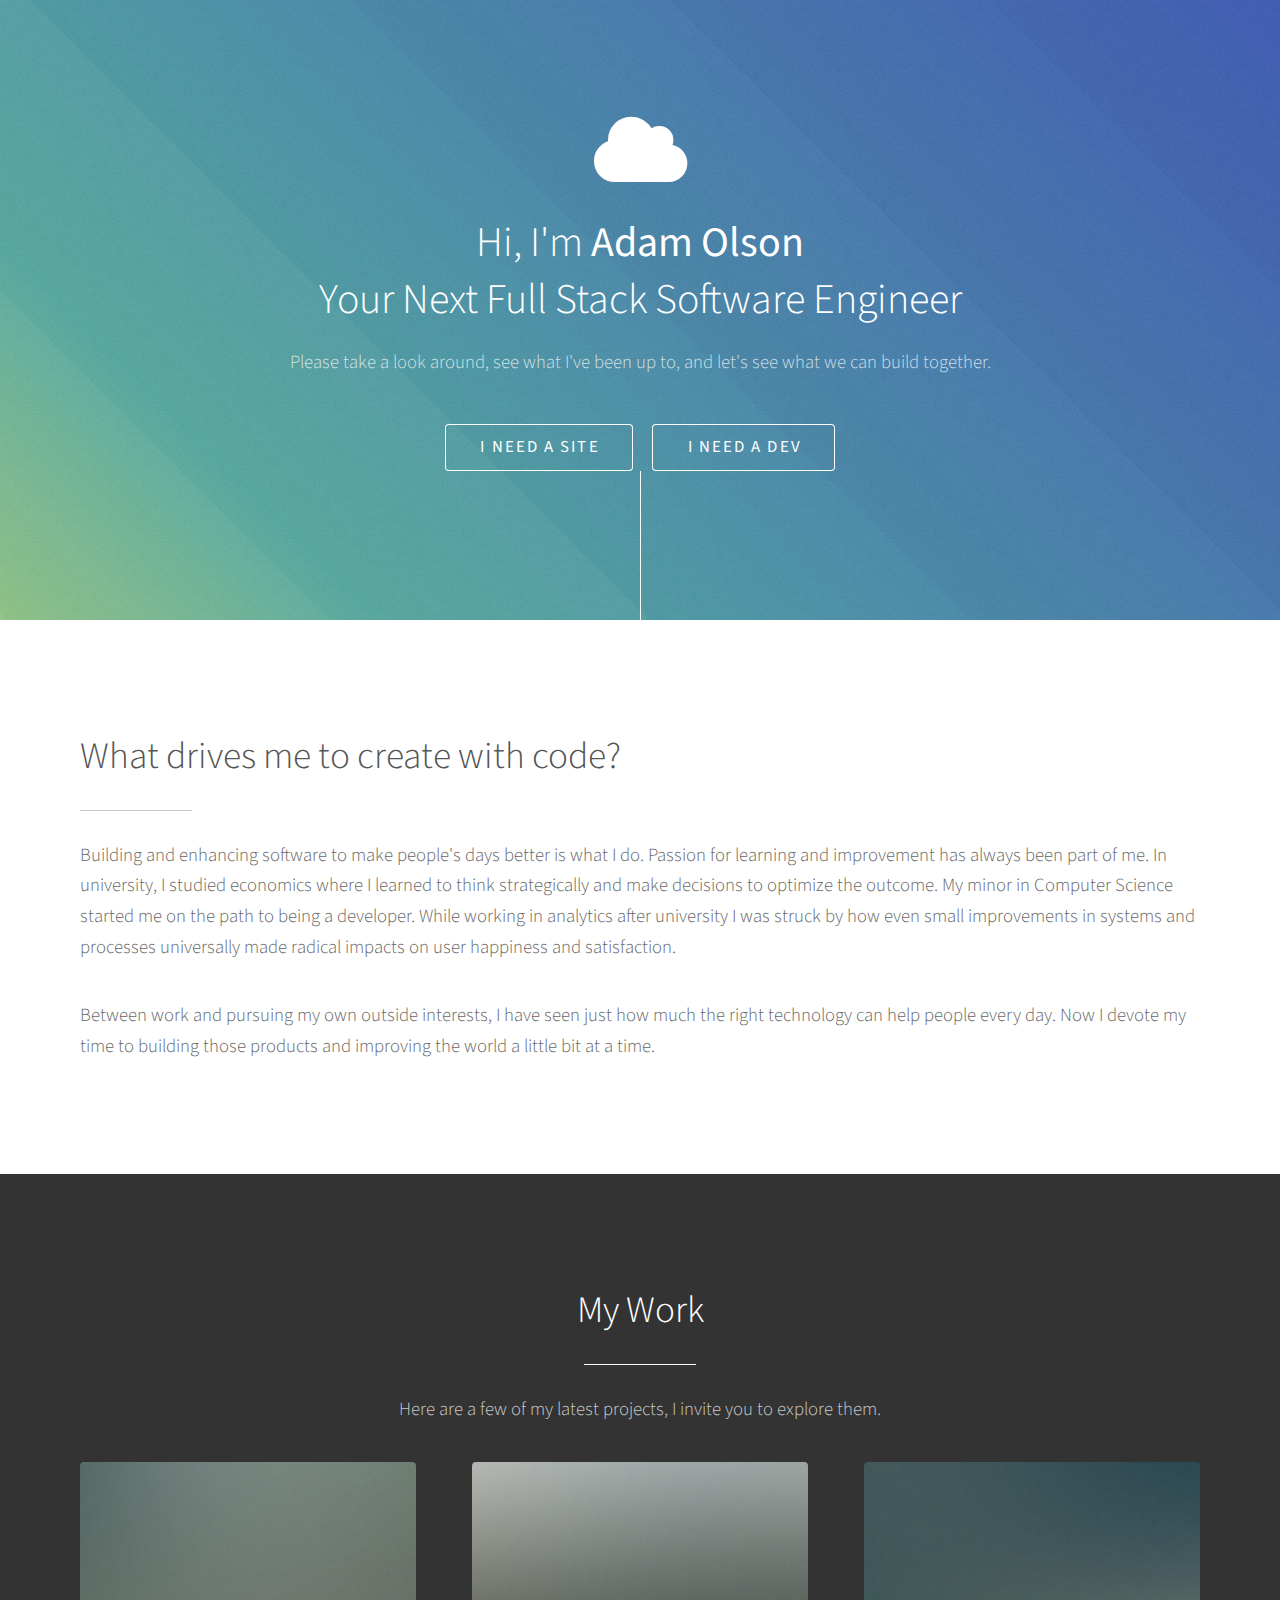
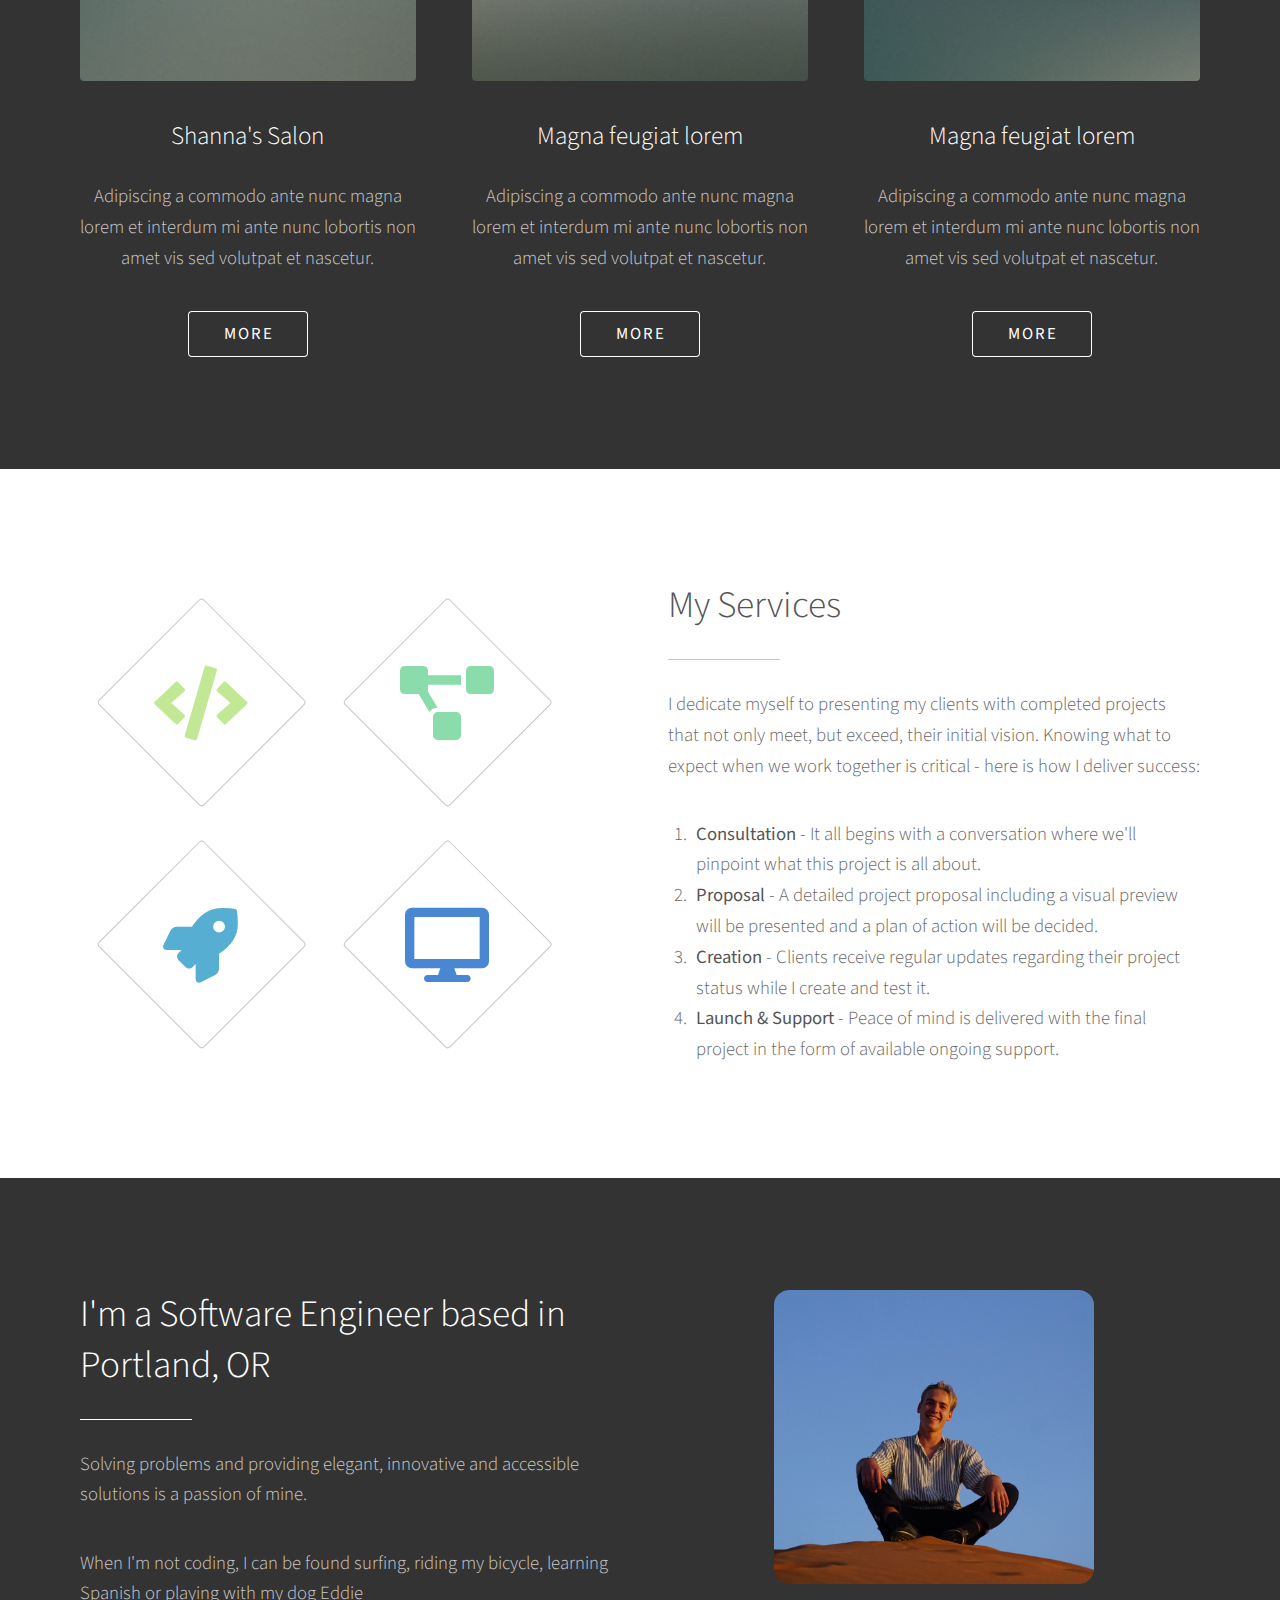
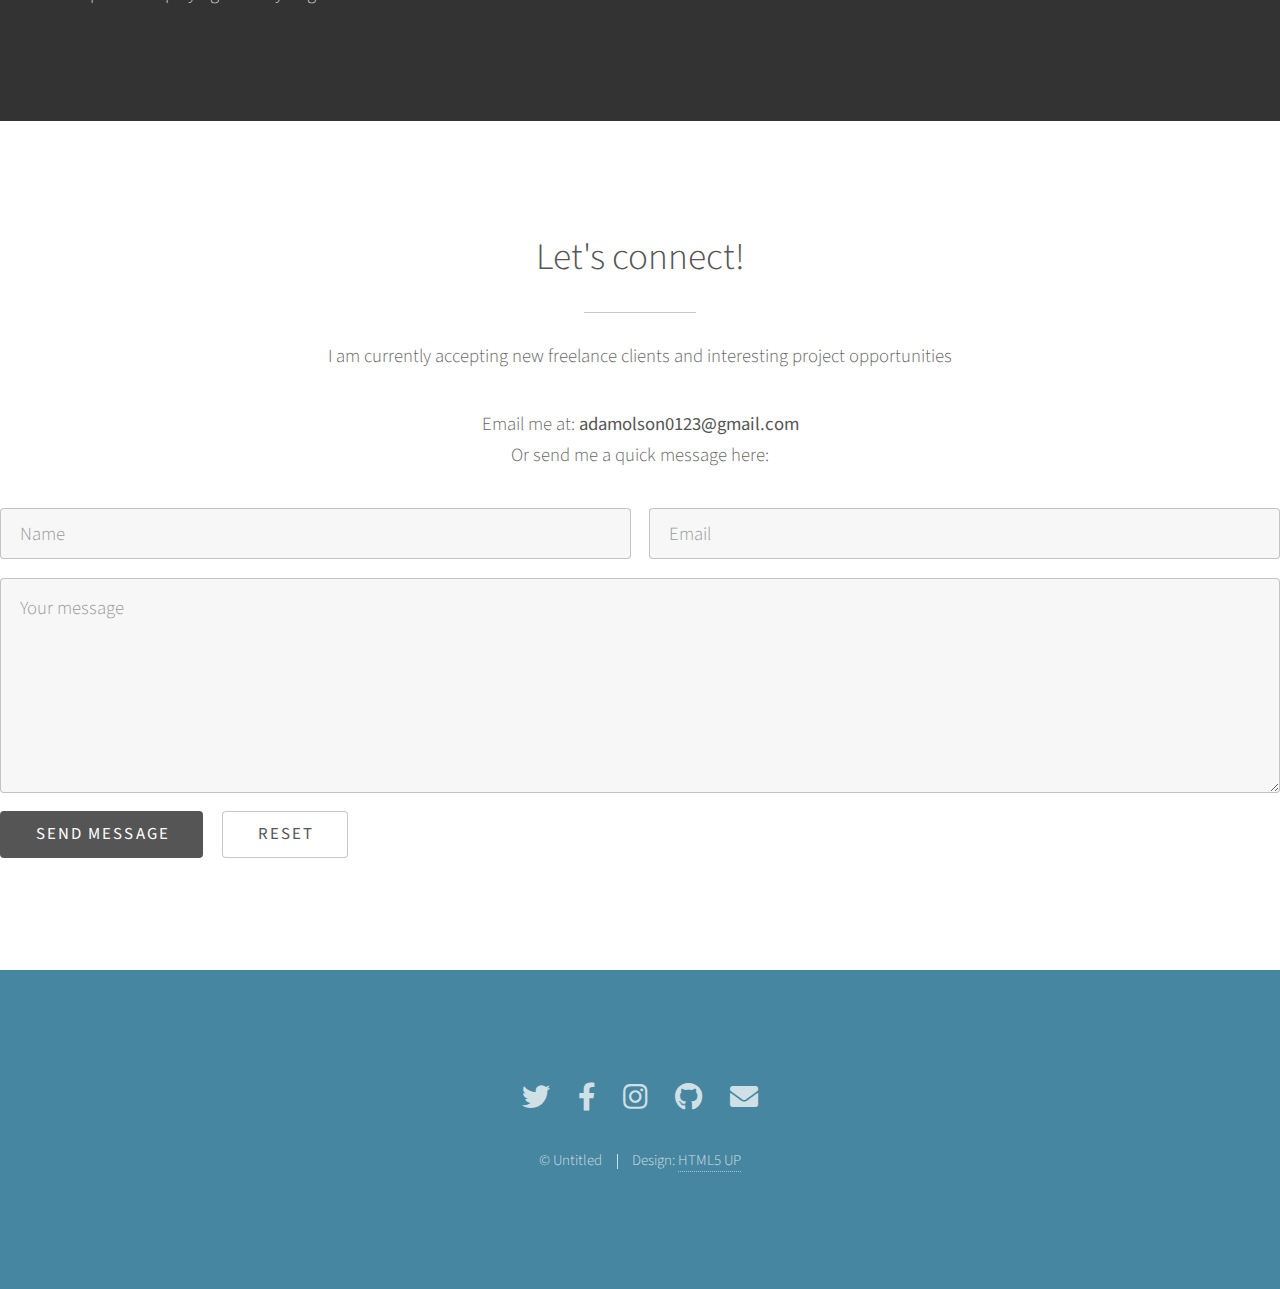
<file: html5up-photon/index.html>
<!DOCTYPE HTML>
<!--
	Photon by HTML5 UP
	html5up.net | @ajlkn
	Free for personal and commercial use under the CCA 3.0 license (html5up.net/license)
-->
<html>
	<head>
		<title>Photon by HTML5 UP</title>
		<meta charset="utf-8" />
		<meta name="viewport" content="width=device-width, initial-scale=1, user-scalable=no" />
		<link rel="stylesheet" href="assets/css/main.css" />
		<noscript><link rel="stylesheet" href="assets/css/noscript.css" /></noscript>
	</head>
	<body class="is-preload">

	<!-- Header -->
	<section id="header">
		<div class="inner">
			<span class="icon solid major fa-cloud"></span>
			<h1>Hi, I'm <strong>Adam Olson</strong><br />
			Your Next Full Stack Software Engineer</h1>
			<p>Please take a look around, see what I've been up to,
				and let's see what we can build together.</p>
			<ul class="actions special">
				<li><a href="#one" class="button scrolly">I NEED A SITE</a></li>
				<li><a href="dev.html" class="button scrolly">I NEED A DEV</a></li>
			</ul>
		</div>
	</section>

	<!-- One -->
	<section id="one" class="main style1">
		<div class="container">
			<div class="row gtr-150">
				<header class="major">
					<h2>What drives me to create with code?</h2>
				</header>
				<p>Building and enhancing software to make people's days better is what I do. Passion for learning and improvement has always been part of me. In university, I studied economics where I learned to think strategically and make decisions to optimize the outcome. My minor in Computer Science started me on the path to being a developer. While working in analytics after university I was struck by how even small improvements in systems and processes universally made radical impacts on user happiness and satisfaction. </p>

				<p> Between work and pursuing my own outside interests, I have seen just how much the right technology can help people every day. Now I devote my time to building those products and improving the world a little bit at a time.</p>
			</div>
		</div>
	</section>


	<!-- Two -->
	<section id="two" class="main style2 special">
		<div class="container">
			<header class="major">
				<h2>My Work</h2>
			</header>
			<p>Here are a few of my latest projects, I invite you to explore them.</p>
			<div class="row gtr-150">
				<div class="col-4 col-12-medium">
					<span class="image fit"><img src="images/pic02.jpg" alt="" /></span>
					<h3>Shanna's Salon</h3>
					<p>Adipiscing a commodo ante nunc magna lorem et interdum mi ante nunc lobortis non amet vis sed volutpat et nascetur.</p>
					<ul class="actions special">
						<li><a href="#" class="button">More</a></li>
					</ul>
				</div>
				<div class="col-4 col-12-medium">
					<span class="image fit"><img src="images/pic03.jpg" alt="" /></span>
					<h3>Magna feugiat lorem</h3>
					<p>Adipiscing a commodo ante nunc magna lorem et interdum mi ante nunc lobortis non amet vis sed volutpat et nascetur.</p>
					<ul class="actions special">
						<li><a href="#" class="button">More</a></li>
					</ul>
				</div>
				<div class="col-4 col-12-medium">
					<span class="image fit"><img src="images/pic04.jpg" alt="" /></span>
					<h3>Magna feugiat lorem</h3>
					<p>Adipiscing a commodo ante nunc magna lorem et interdum mi ante nunc lobortis non amet vis sed volutpat et nascetur.</p>
					<ul class="actions special">
						<li><a href="#" class="button">More</a></li>
					</ul>
				</div>
			</div>
		</div>
	</section>

	<!-- Three -->
	<section id="three" class="main style1">
		<div class="container">
			<div class="row gtr-150">
				<div class="col-6 col-12-medium">
					<ul class="major-icons">
						<li><span class="icon solid style1 major fa-code"></span></li>
						<li><span class="icon solid style2 major fa-project-diagram"></span></li>
						<li><span class="icon solid style4 major fa-rocket"></span></li>
						<li><span class="icon solid style5 major fa-desktop"></span></li>
					</ul>
				</div>
				<div class="col-6 col-12-medium">
					<header class="major">
						<h2>My Services</h2>
					</header>
					<p>I dedicate myself to presenting my clients with completed projects that not only meet, but exceed, their initial vision. Knowing what to expect when we work together is critical - here is how I deliver success:</p>
					<ol>
						<li><strong>Consultation</strong> - It all begins with a conversation where we'll pinpoint what this project is all about.</li>
						<li><strong>Proposal</strong> - A detailed project proposal including a visual preview will be presented and a plan of action will be decided.</li>
						<li><strong>Creation</strong> - Clients receive regular updates regarding their project status while I create and test it.</li>
						<li><strong>Launch & Support</strong> - Peace of mind is delivered with the final project in the form of available ongoing support.</li>								
						</ol>
				</div>
			</div>
		</div>
	</section>

	<!-- About -->
	<section id="about" class="main style2">
		<div class="container">
			<div class="row gtr-150">
				<div class="col-6 col-12-medium">
					<header class="major">
						<h2>I'm a Software Engineer based in Portland, OR</h2>
					</header>
					<p>Solving problems and providing elegant, innovative and accessible solutions is a passion of mine.</p>
					<p>When I'm not coding, I can be found surfing, riding my bicycle, learning Spanish or playing with my dog Eddie</p>
				</div>
				<div class="col-6 col-12-medium imp-medium">
					<span class="image fit"><img id="headshot" src="images/headshot.jpeg" alt="Adam" /></span>
				</div>
			</div>
		</div>
	</section>

	<!-- Contact Me -->
	<section id="contact" class="main style1 special">
		<div class="container">
			<header class="major">
				<h2>Let's connect!</h2>
			</header>
			<p>I am currently accepting new freelance clients and interesting project opportunities</p>
			<p>Email me at: <strong>adamolson0123@gmail.com</strong></br>
			Or send me a quick message here:</p>
		</div>
		<section>
			<form method='POST' action= 'https://formsubmit.co/adamolson0123@email.com' enctype="multipart/form-data" name='contact'><input type='hidden' name='email-form' value='contact' />
				<div class="row gtr-uniform gtr-50">
					<div class="col-6 col-12-xsmall">
						<input type="text" name="demo-name" id="demo-name" value="" placeholder="Name" />
					</div>
					<div class="col-6 col-12-xsmall">
						<input type="email" name="demo-email" id="demo-email" value="" placeholder="Email" />
					</div>
					<div class="col-12">
						<textarea name="demo-message" id="demo-message" placeholder="Your message" rows="6"></textarea>
					</div>
					<div class="col-12">
						<ul class="actions">
							<li><input type="submit" value="Send Message" class="primary" /></li>
							<li><input type="reset" value="Reset" /></li>
						</ul>
					</div>
				</div>
			</form>
		</section>
	</section>

		<!-- Five -->
		<!--
			<section id="five" class="main style1">
				<div class="container">
					<header class="major special">
						<h2>Elements</h2>
					</header>

					<section>
						<h4>Text</h4>
						<p>This is <b>bold</b> and this is <strong>strong</strong>. This is <i>italic</i> and this is <em>emphasized</em>.
						This is <sup>superscript</sup> text and this is <sub>subscript</sub> text.
						This is <u>underlined</u> and this is code: <code>for (;;) { ... }</code>. Finally, <a href="#">this is a link</a>.</p>
						<hr />
						<header>
							<h4>Heading with a Subtitle</h4>
							<p>Lorem ipsum dolor sit amet nullam id egestas urna aliquam</p>
						</header>
						<p>Nunc lacinia ante nunc ac lobortis. Interdum adipiscing gravida odio porttitor sem non mi integer non faucibus ornare mi ut ante amet placerat aliquet. Volutpat eu sed ante lacinia sapien lorem accumsan varius montes viverra nibh in adipiscing blandit tempus accumsan.</p>
						<header>
							<h5>Heading with a Subtitle</h5>
							<p>Lorem ipsum dolor sit amet nullam id egestas urna aliquam</p>
						</header>
						<p>Nunc lacinia ante nunc ac lobortis. Interdum adipiscing gravida odio porttitor sem non mi integer non faucibus ornare mi ut ante amet placerat aliquet. Volutpat eu sed ante lacinia sapien lorem accumsan varius montes viverra nibh in adipiscing blandit tempus accumsan.</p>
						<hr />
						<h2>Heading Level 2</h2>
						<h3>Heading Level 3</h3>
						<h4>Heading Level 4</h4>
						<h5>Heading Level 5</h5>
						<h6>Heading Level 6</h6>
						<hr />
						<h5>Blockquote</h5>
						<blockquote>Fringilla nisl. Donec accumsan interdum nisi, quis tincidunt felis sagittis eget tempus euismod. Vestibulum ante ipsum primis in faucibus vestibulum. Blandit adipiscing eu felis iaculis volutpat ac adipiscing accumsan faucibus. Vestibulum ante ipsum primis in faucibus lorem ipsum dolor sit amet nullam adipiscing eu felis.</blockquote>
						<h5>Preformatted</h5>
						<pre><code>i = 0;

while (!deck.isInOrder()) {
print 'Iteration ' + i;
deck.shuffle();
i++;
}

print 'It took ' + i + ' iterations to sort the deck.';</code></pre>
					</section>

					<section>
						<h4>Lists</h4>
						<div class="row">
							<div class="col-6 col-12-medium">
								<h5>Unordered</h5>
								<ul>
									<li>Dolor pulvinar etiam.</li>
									<li>Sagittis adipiscing.</li>
									<li>Felis enim feugiat.</li>
								</ul>
								<h5>Alternate</h5>
								<ul class="alt">
									<li>Dolor pulvinar etiam.</li>
									<li>Sagittis adipiscing.</li>
									<li>Felis enim feugiat.</li>
								</ul>
							</div>
							<div class="col-6 col-12-medium">
								<h5>Ordered</h5>
								<ol>
									<li>Dolor pulvinar etiam.</li>
									<li>Etiam vel felis viverra.</li>
									<li>Felis enim feugiat.</li>
									<li>Dolor pulvinar etiam.</li>
									<li>Etiam vel felis lorem.</li>
									<li>Felis enim et feugiat.</li>
								</ol>
								<h5>Icons</h5>
								<ul class="icons">
									<li><a href="#" class="icon brands fa-twitter"><span class="label">Twitter</span></a></li>
									<li><a href="#" class="icon brands fa-facebook-f"><span class="label">Facebook</span></a></li>
									<li><a href="#" class="icon brands fa-instagram"><span class="label">Instagram</span></a></li>
									<li><a href="#" class="icon brands fa-github"><span class="label">Github</span></a></li>
								</ul>
							</div>
						</div>
						<h5>Actions</h5>
						<div class="row">
							<div class="col-6 col-12-medium">
								<ul class="actions">
									<li><a href="#" class="button primary">Default</a></li>
									<li><a href="#" class="button">Default</a></li>
								</ul>
								<ul class="actions small">
									<li><a href="#" class="button primary small">Small</a></li>
									<li><a href="#" class="button small">Small</a></li>
								</ul>
								<ul class="actions stacked">
									<li><a href="#" class="button primary">Default</a></li>
									<li><a href="#" class="button">Default</a></li>
								</ul>
								<ul class="actions stacked">
									<li><a href="#" class="button primary small">Small</a></li>
									<li><a href="#" class="button small">Small</a></li>
								</ul>
							</div>
							<div class="col-6 col-12-medium">
								<ul class="actions stacked">
									<li><a href="#" class="button primary fit">Default</a></li>
									<li><a href="#" class="button fit">Default</a></li>
								</ul>
								<ul class="actions stacked">
									<li><a href="#" class="button primary small fit">Small</a></li>
									<li><a href="#" class="button small fit">Small</a></li>
								</ul>
							</div>
						</div>
					</section>

					<section>
						<h4>Table</h4>
						<h5>Default</h5>
						<div class="table-wrapper">
							<table>
								<thead>
									<tr>
										<th>Name</th>
										<th>Description</th>
										<th>Price</th>
									</tr>
								</thead>
								<tbody>
									<tr>
										<td>Item One</td>
										<td>Ante turpis integer aliquet porttitor.</td>
										<td>29.99</td>
									</tr>
									<tr>
										<td>Item Two</td>
										<td>Vis ac commodo adipiscing arcu aliquet.</td>
										<td>19.99</td>
									</tr>
									<tr>
										<td>Item Three</td>
										<td> Morbi faucibus arcu accumsan lorem.</td>
										<td>29.99</td>
									</tr>
									<tr>
										<td>Item Four</td>
										<td>Vitae integer tempus condimentum.</td>
										<td>19.99</td>
									</tr>
									<tr>
										<td>Item Five</td>
										<td>Ante turpis integer aliquet porttitor.</td>
										<td>29.99</td>
									</tr>
								</tbody>
								<tfoot>
									<tr>
										<td colspan="2"></td>
										<td>100.00</td>
									</tr>
								</tfoot>
							</table>
						</div>

						<h5>Alternate</h5>
						<div class="table-wrapper">
							<table class="alt">
								<thead>
									<tr>
										<th>Name</th>
										<th>Description</th>
										<th>Price</th>
									</tr>
								</thead>
								<tbody>
									<tr>
										<td>Item One</td>
										<td>Ante turpis integer aliquet porttitor.</td>
										<td>29.99</td>
									</tr>
									<tr>
										<td>Item Two</td>
										<td>Vis ac commodo adipiscing arcu aliquet.</td>
										<td>19.99</td>
									</tr>
									<tr>
										<td>Item Three</td>
										<td> Morbi faucibus arcu accumsan lorem.</td>
										<td>29.99</td>
									</tr>
									<tr>
										<td>Item Four</td>
										<td>Vitae integer tempus condimentum.</td>
										<td>19.99</td>
									</tr>
									<tr>
										<td>Item Five</td>
										<td>Ante turpis integer aliquet porttitor.</td>
										<td>29.99</td>
									</tr>
								</tbody>
								<tfoot>
									<tr>
										<td colspan="2"></td>
										<td>100.00</td>
									</tr>
								</tfoot>
							</table>
						</div>
					</section>

					<section>
						<h4>Buttons</h4>
						<ul class="actions">
							<li><a href="#" class="button primary">Primary</a></li>
							<li><a href="#" class="button">Default</a></li>
						</ul>
						<ul class="actions">
							<li><a href="#" class="button large">Large</a></li>
							<li><a href="#" class="button">Default</a></li>
							<li><a href="#" class="button small">Small</a></li>
						</ul>
						<ul class="actions fit">
							<li><a href="#" class="button fit">Fit</a></li>
							<li><a href="#" class="button primary fit">Fit</a></li>
							<li><a href="#" class="button fit">Fit</a></li>
						</ul>
						<ul class="actions fit small">
							<li><a href="#" class="button primary fit small">Fit + Small</a></li>
							<li><a href="#" class="button fit small">Fit + Small</a></li>
							<li><a href="#" class="button primary fit small">Fit + Small</a></li>
						</ul>
						<ul class="actions">
							<li><a href="#" class="button primary icon solid fa-download">Icon</a></li>
							<li><a href="#" class="button icon solid fa-download">Icon</a></li>
						</ul>
						<ul class="actions">
							<li><span class="button primary disabled">Disabled</span></li>
							<li><span class="button disabled">Disabled</span></li>
						</ul>
					</section>

					<section>
						<h4>Form</h4>
						<form method="post" action="#">
							<div class="row gtr-uniform gtr-50">
								<div class="col-6 col-12-xsmall">
									<input type="text" name="demo-name" id="demo-name" value="" placeholder="Name" />
								</div>
								<div class="col-6 col-12-xsmall">
									<input type="email" name="demo-email" id="demo-email" value="" placeholder="Email" />
								</div>
								<div class="col-12">
									<select name="demo-category" id="demo-category">
										<option value="">- Category -</option>
										<option value="1">Manufacturing</option>
										<option value="1">Shipping</option>
										<option value="1">Administration</option>
										<option value="1">Human Resources</option>
									</select>
								</div>
								<div class="col-4 col-12-small">
									<input type="radio" id="demo-priority-low" name="demo-priority" checked>
									<label for="demo-priority-low">Low</label>
								</div>
								<div class="col-4 col-12-small">
									<input type="radio" id="demo-priority-normal" name="demo-priority">
									<label for="demo-priority-normal">Normal</label>
								</div>
								<div class="col-4 col-12-small">
									<input type="radio" id="demo-priority-high" name="demo-priority">
									<label for="demo-priority-high">High</label>
								</div>
								<div class="col-6 col-12-small">
									<input type="checkbox" id="demo-copy" name="demo-copy">
									<label for="demo-copy">Email me a copy</label>
								</div>
								<div class="col-6 col-12-small">
									<input type="checkbox" id="demo-human" name="demo-human" checked>
									<label for="demo-human">Not a robot</label>
								</div>
								<div class="col-12">
									<textarea name="demo-message" id="demo-message" placeholder="Enter your message" rows="6"></textarea>
								</div>
								<div class="col-12">
									<ul class="actions">
										<li><input type="submit" value="Send Message" class="primary" /></li>
										<li><input type="reset" value="Reset" /></li>
									</ul>
								</div>
							</div>
						</form>
					</section>

					<section>
						<h4>Image</h4>
						<h5>Fit</h5>
						<div class="box alt">
							<div class="row gtr-uniform gtr-50">
								<div class="col-12"><span class="image fit"><img src="images/pic06.jpg" alt="" /></span></div>
								<div class="col-4"><span class="image fit"><img src="images/pic02.jpg" alt="" /></span></div>
								<div class="col-4"><span class="image fit"><img src="images/pic03.jpg" alt="" /></span></div>
								<div class="col-4"><span class="image fit"><img src="images/pic04.jpg" alt="" /></span></div>
								<div class="col-4"><span class="image fit"><img src="images/pic03.jpg" alt="" /></span></div>
								<div class="col-4"><span class="image fit"><img src="images/pic04.jpg" alt="" /></span></div>
								<div class="col-4"><span class="image fit"><img src="images/pic02.jpg" alt="" /></span></div>
								<div class="col-4"><span class="image fit"><img src="images/pic04.jpg" alt="" /></span></div>
								<div class="col-4"><span class="image fit"><img src="images/pic02.jpg" alt="" /></span></div>
								<div class="col-4"><span class="image fit"><img src="images/pic03.jpg" alt="" /></span></div>
							</div>
						</div>
						<h5>Left &amp; Right</h5>
						<p><span class="image left"><img src="images/pic05.jpg" alt="" /></span>Fringilla nisl. Donec accumsan interdum nisi, quis tincidunt felis sagittis eget. tempus euismod. Vestibulum ante ipsum primis in faucibus vestibulum. Blandit adipiscing eu felis iaculis volutpat ac adipiscing accumsan eu faucibus. Integer ac pellentesque praesent tincidunt felis sagittis eget. tempus euismod. Vestibulum ante ipsum primis in faucibus vestibulum. Blandit adipiscing eu felis iaculis volutpat ac adipiscing accumsan eu faucibus. Integer ac pellentesque praesent. Donec accumsan interdum nisi, quis tincidunt felis sagittis eget. tempus euismod. Vestibulum ante ipsum primis in faucibus vestibulum. Blandit adipiscing eu felis iaculis volutpat ac adipiscing accumsan eu faucibus. Integer ac pellentesque praesent tincidunt felis sagittis eget. tempus euismod. Vestibulum ante ipsum primis in faucibus vestibulum. Blandit adipiscing eu felis iaculis volutpat ac adipiscing accumsan eu faucibus. Integer ac pellentesque praesent. Blandit adipiscing eu felis iaculis volutpat ac adipiscing accumsan eu faucibus. Integer ac pellentesque praesent tincidunt felis sagittis eget. tempus euismod. Vestibulum ante ipsum primis in faucibus vestibulum. Blandit adipiscing eu felis iaculis volutpat ac adipiscing accumsan eu faucibus. Integer ac pellentesque praesent.</p>
						<p><span class="image right"><img src="images/pic05.jpg" alt="" /></span>Fringilla nisl. Donec accumsan interdum nisi, quis tincidunt felis sagittis eget. tempus euismod. Vestibulum ante ipsum primis in faucibus vestibulum. Blandit adipiscing eu felis iaculis volutpat ac adipiscing accumsan eu faucibus. Integer ac pellentesque praesent tincidunt felis sagittis eget. tempus euismod. Vestibulum ante ipsum primis in faucibus vestibulum. Blandit adipiscing eu felis iaculis volutpat ac adipiscing accumsan eu faucibus. Integer ac pellentesque praesent. Donec accumsan interdum nisi, quis tincidunt felis sagittis eget. tempus euismod. Vestibulum ante ipsum primis in faucibus vestibulum. Blandit adipiscing eu felis iaculis volutpat ac adipiscing accumsan eu faucibus. Integer ac pellentesque praesent tincidunt felis sagittis eget. tempus euismod. Vestibulum ante ipsum primis in faucibus vestibulum. Blandit adipiscing eu felis iaculis volutpat ac adipiscing accumsan eu faucibus. Integer ac pellentesque praesent. Blandit adipiscing eu felis iaculis volutpat ac adipiscing accumsan eu faucibus. Integer ac pellentesque praesent tincidunt felis sagittis eget. tempus euismod. Vestibulum ante ipsum primis in faucibus vestibulum. Blandit adipiscing eu felis iaculis volutpat ac adipiscing accumsan eu faucibus. Integer ac pellentesque praesent.</p>
					</section>

				</div>
			</section>
		-->

		<!-- Footer -->
			<section id="footer">
				<ul class="icons">
					<li><a href="#" class="icon brands alt fa-twitter"><span class="label">Twitter</span></a></li>
					<li><a href="#" class="icon brands alt fa-facebook-f"><span class="label">Facebook</span></a></li>
					<li><a href="#" class="icon brands alt fa-instagram"><span class="label">Instagram</span></a></li>
					<li><a href="#" class="icon brands alt fa-github"><span class="label">GitHub</span></a></li>
					<li><a href="#" class="icon solid alt fa-envelope"><span class="label">Email</span></a></li>
				</ul>
				<ul class="copyright">
					<li>&copy; Untitled</li><li>Design: <a href="http://html5up.net">HTML5 UP</a></li>
				</ul>
			</section>

		<!-- Scripts -->
			<script src="assets/js/jquery.min.js"></script>
			<script src="assets/js/jquery.scrolly.min.js"></script>
			<script src="assets/js/browser.min.js"></script>
			<script src="assets/js/breakpoints.min.js"></script>
			<script src="assets/js/util.js"></script>
			<script src="assets/js/main.js"></script>

	</body>
</html>
</file>
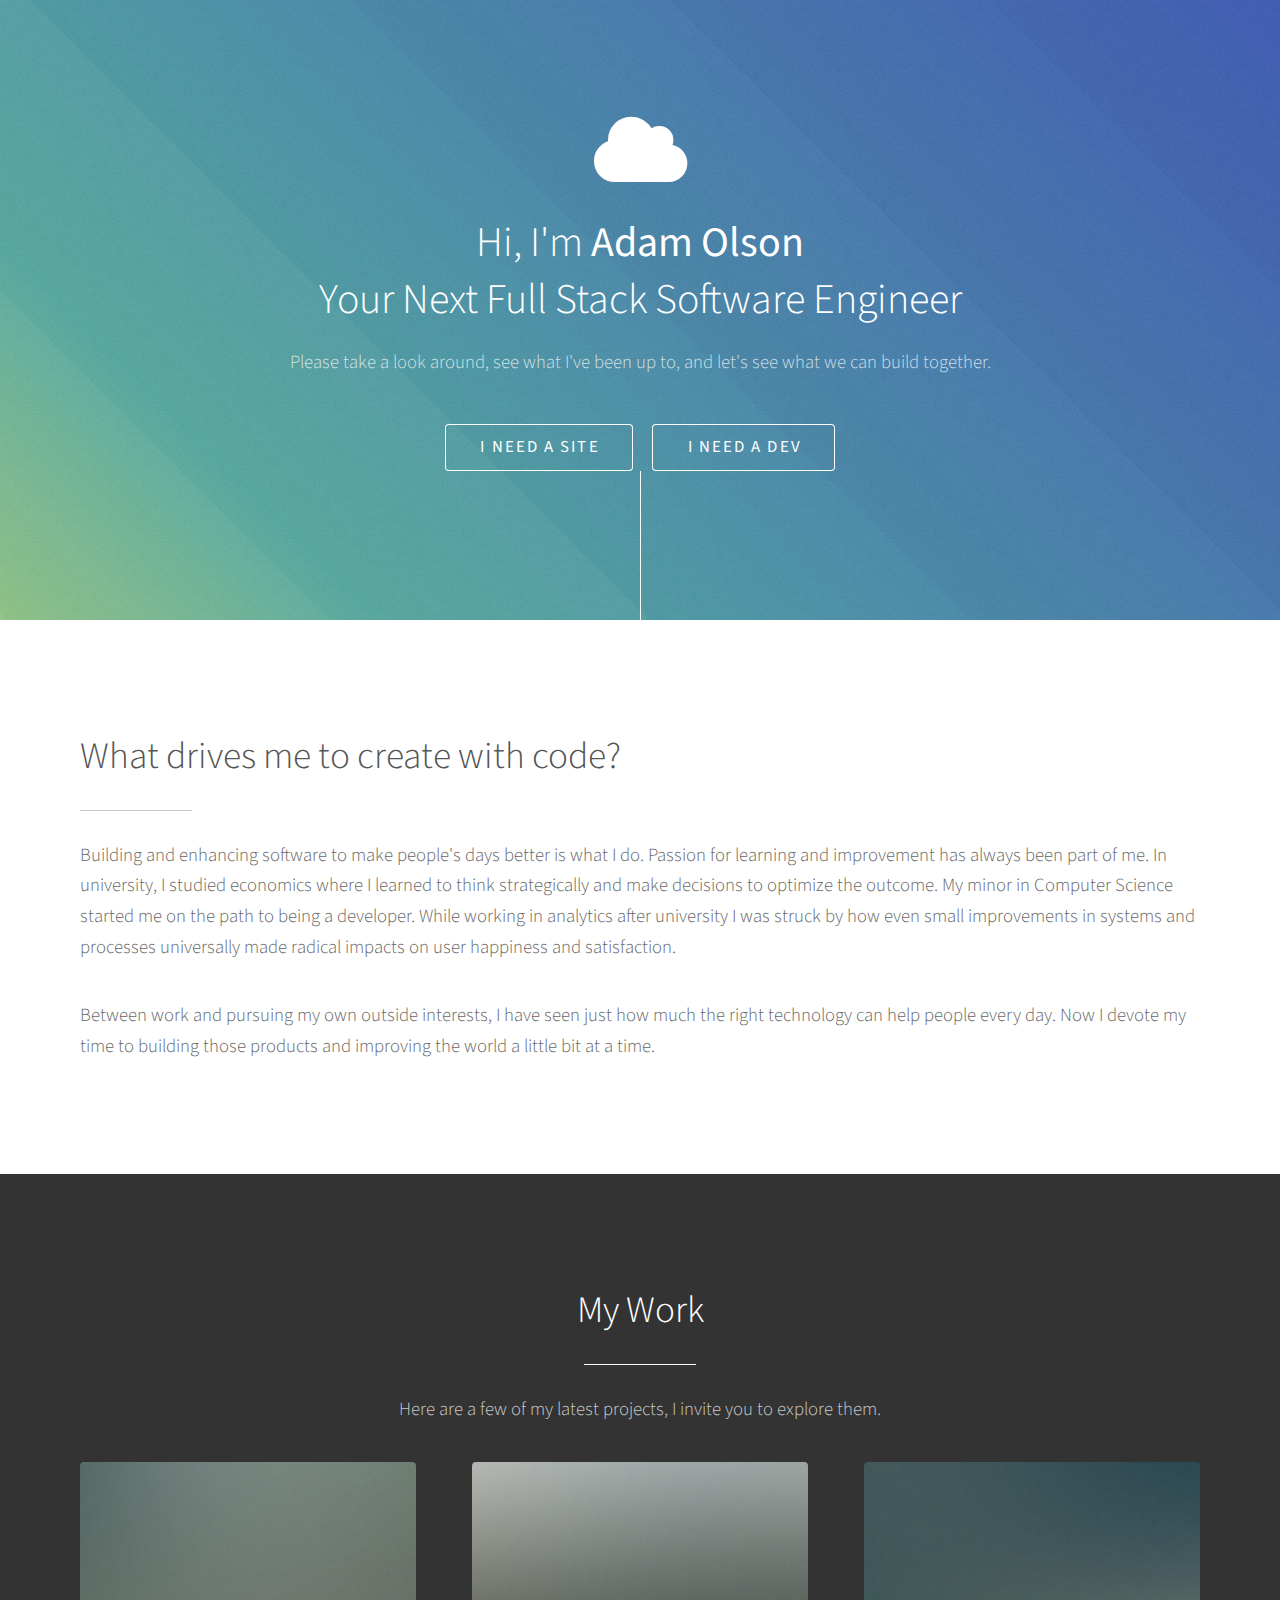
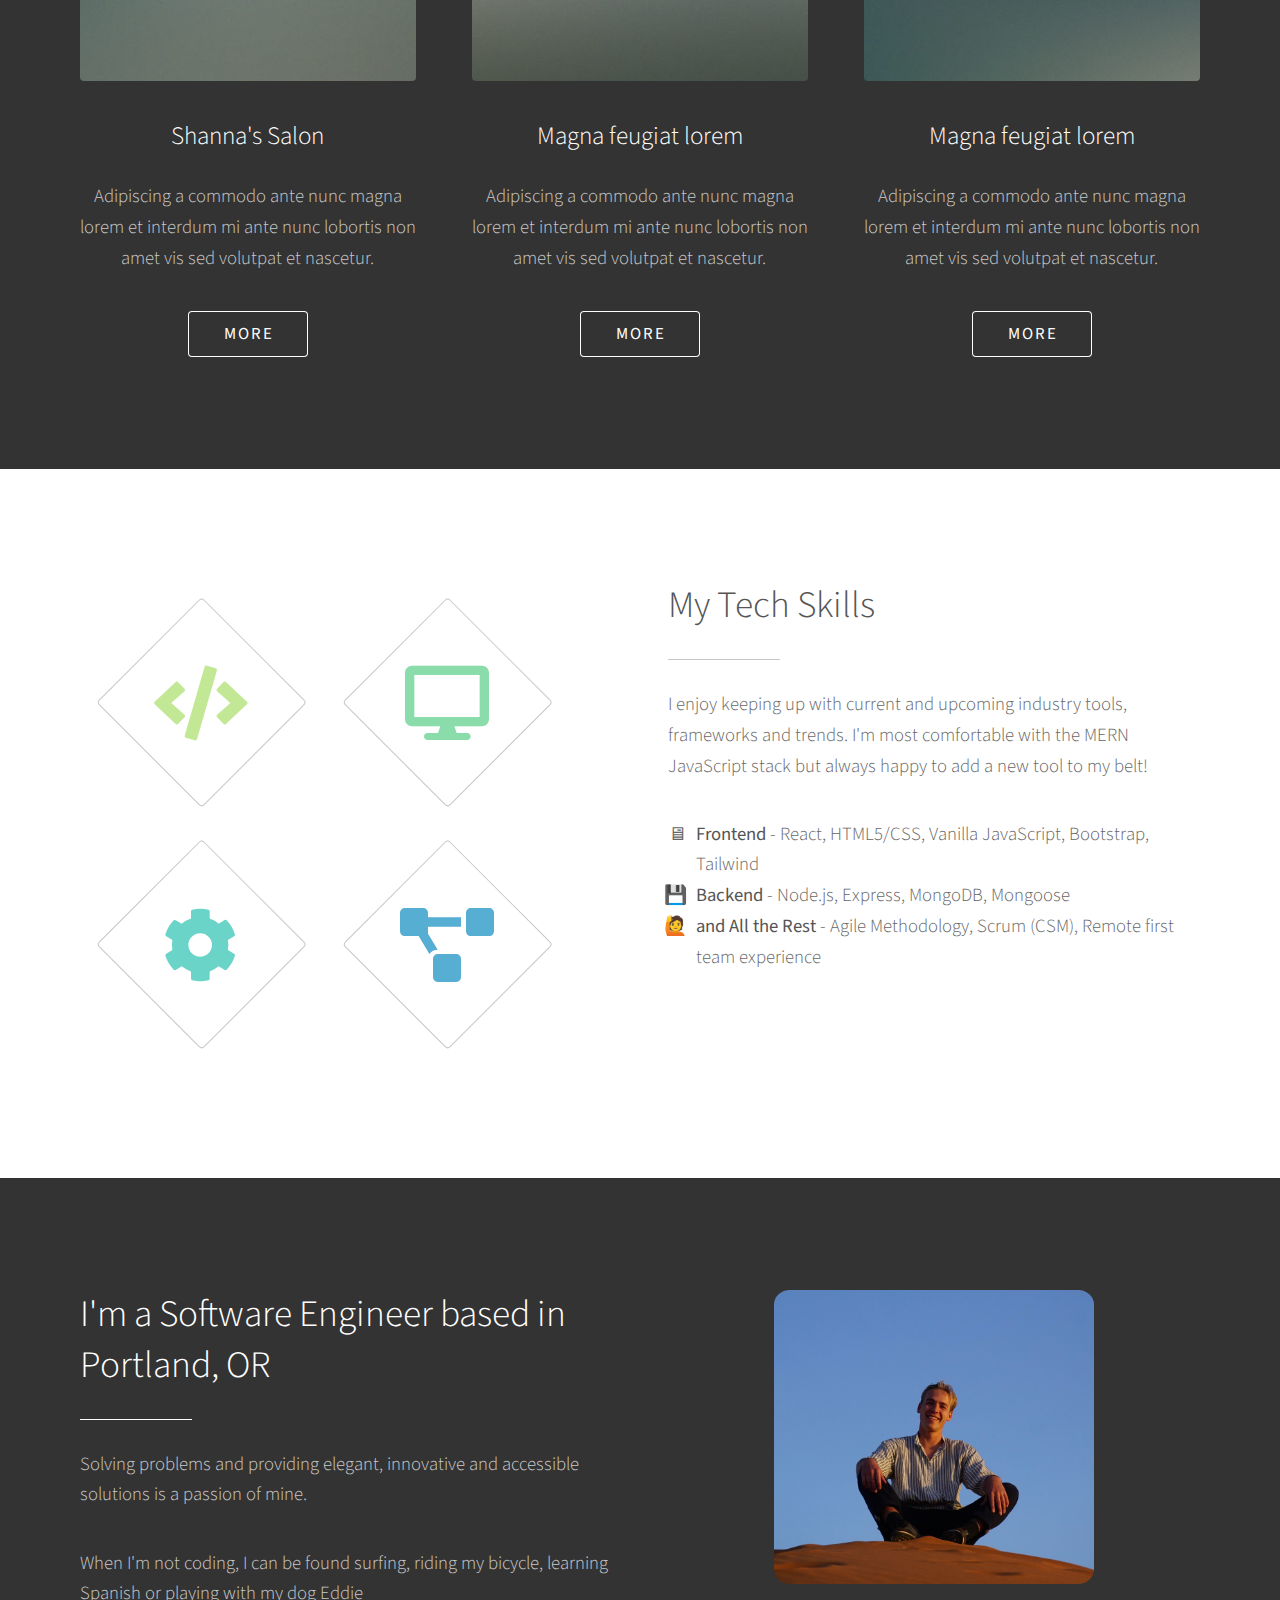
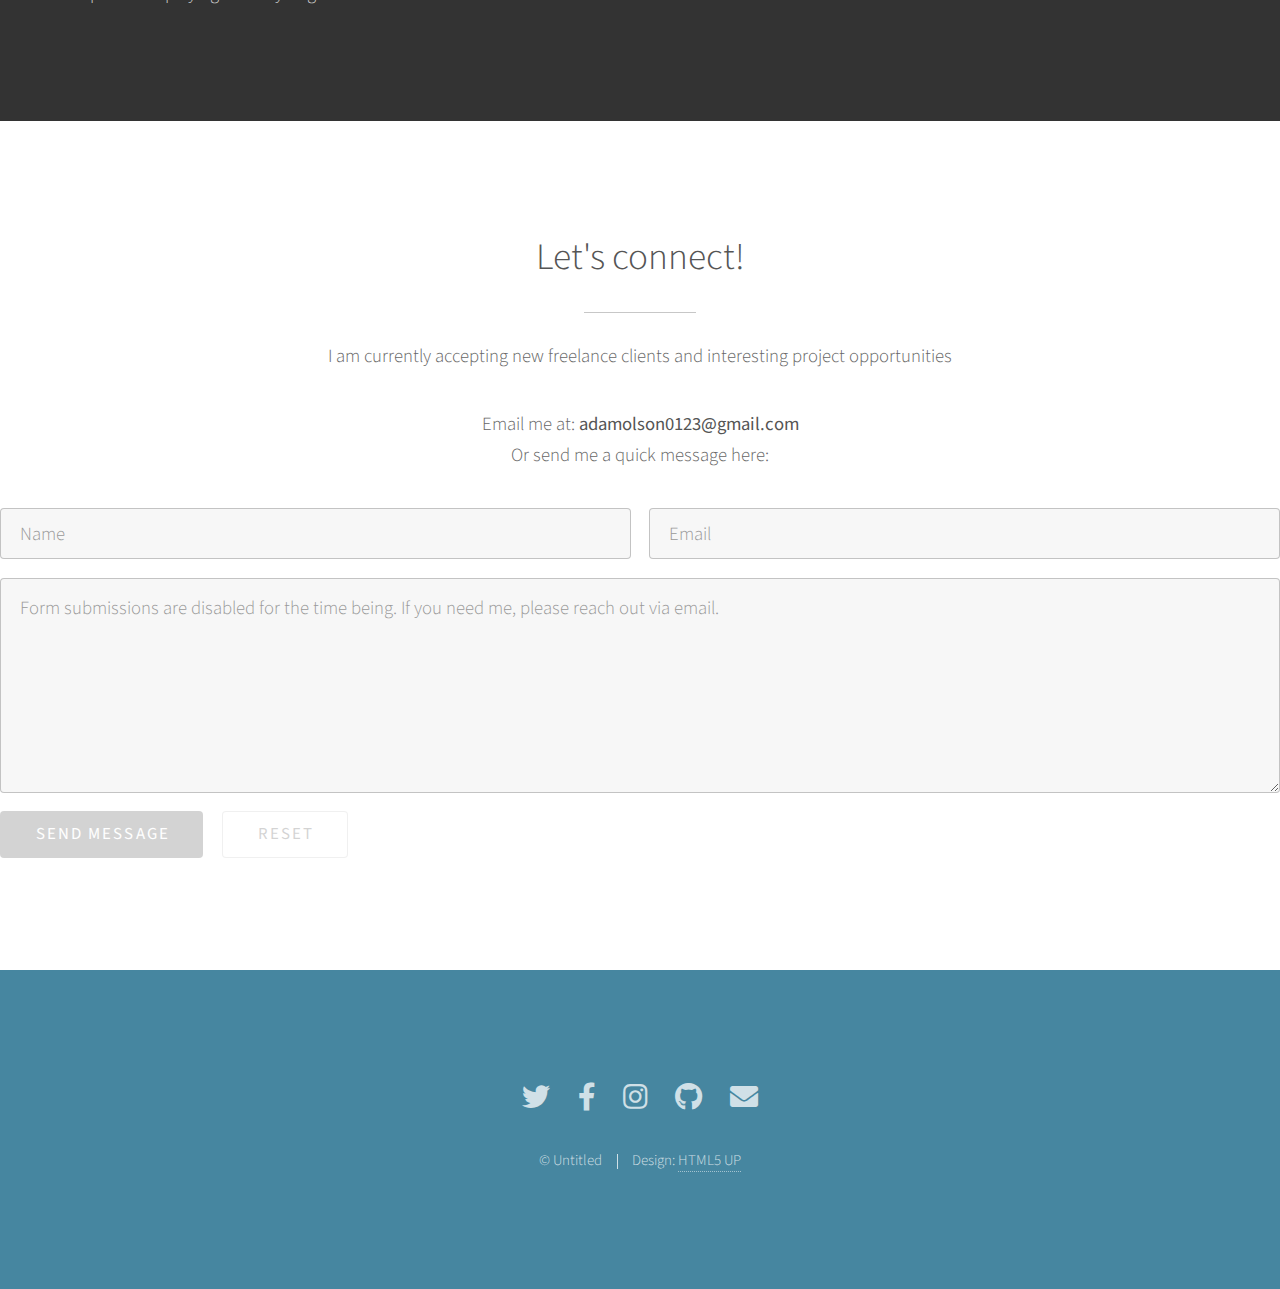
<file: html5up-photon/dev.html>
<!DOCTYPE HTML>
<!--
	Photon by HTML5 UP
	html5up.net | @ajlkn
	Free for personal and commercial use under the CCA 3.0 license (html5up.net/license)
-->
<html>
	<head>
		<title>Photon by HTML5 UP</title>
		<meta charset="utf-8" />
		<meta name="viewport" content="width=device-width, initial-scale=1, user-scalable=no" />
		<link rel="stylesheet" href="assets/css/main.css" />
		<noscript><link rel="stylesheet" href="assets/css/noscript.css" /></noscript>
	</head>
	<body class="is-preload">

	<!-- Header -->
	<section id="header">
		<div class="inner">
			<span class="icon solid major fa-cloud"></span>
			<h1>Hi, I'm <strong>Adam Olson</strong><br />
			Your Next Full Stack Software Engineer</h1>
			<p>Please take a look around, see what I've been up to,
				and let's see what we can build together.</p>
			<ul class="actions special">
				<li><a href="#one" class="button scrolly">I NEED A SITE</a></li>
				<li><a href="dev.html" class="button scrolly">I NEED A DEV</a></li>
			</ul>
		</div>
	</section>

	<!-- One -->
	<section id="one" class="main style1">
		<div class="container">
			<div class="row gtr-150">
				<header class="major">
					<h2>What drives me to create with code?</h2>
				</header>
				<p>Building and enhancing software to make people's days better is what I do. Passion for learning and improvement has always been part of me. In university, I studied economics where I learned to think strategically and make decisions to optimize the outcome. My minor in Computer Science started me on the path to being a developer. While working in analytics after university I was struck by how even small improvements in systems and processes universally made radical impacts on user happiness and satisfaction. </p>

				<p> Between work and pursuing my own outside interests, I have seen just how much the right technology can help people every day. Now I devote my time to building those products and improving the world a little bit at a time.</p>
			</div>
		</div>
	</section>


	<!-- Two -->
	<section id="two" class="main style2 special">
		<div class="container">
			<header class="major">
				<h2>My Work</h2>
			</header>
			<p>Here are a few of my latest projects, I invite you to explore them.</p>
			<div class="row gtr-150">
				<div class="col-4 col-12-medium">
					<span class="image fit"><img src="images/pic02.jpg" alt="" /></span>
					<h3>Shanna's Salon</h3>
					<p>Adipiscing a commodo ante nunc magna lorem et interdum mi ante nunc lobortis non amet vis sed volutpat et nascetur.</p>
					<ul class="actions special">
						<li><a href="#" class="button">More</a></li>
					</ul>
				</div>
				<div class="col-4 col-12-medium">
					<span class="image fit"><img src="images/pic03.jpg" alt="" /></span>
					<h3>Magna feugiat lorem</h3>
					<p>Adipiscing a commodo ante nunc magna lorem et interdum mi ante nunc lobortis non amet vis sed volutpat et nascetur.</p>
					<ul class="actions special">
						<li><a href="#" class="button">More</a></li>
					</ul>
				</div>
				<div class="col-4 col-12-medium">
					<span class="image fit"><img src="images/pic04.jpg" alt="" /></span>
					<h3>Magna feugiat lorem</h3>
					<p>Adipiscing a commodo ante nunc magna lorem et interdum mi ante nunc lobortis non amet vis sed volutpat et nascetur.</p>
					<ul class="actions special">
						<li><a href="#" class="button">More</a></li>
					</ul>
				</div>
			</div>
		</div>
	</section>
	
	<!-- My Services -->
	<section id="myServices" class="main style1">
		<div class="container">
			<div class="row gtr-150">
				<div class="col-6 col-12-medium">
					<ul class="major-icons">
						<li><span class="icon solid style1 major fa-code"></span></li>
						<li><span class="icon solid style2 major fa-desktop"></span></li>
						<li><span class="icon solid style3 major fa-cog"></span></li>
						<li><span class="icon solid style4 major fa-project-diagram"></span></li>
					</ul>
				</div>
				<div class="col-6 col-12-medium">
					<header class="major">
						<h2>My Tech Skills</h2>
					</header>
					<p>I enjoy keeping up with current and upcoming industry tools, frameworks and trends. I'm most comfortable with the MERN JavaScript stack but always happy to add a new tool to my belt!</p>
					<ul>

						<li style="list-style-type:'\1F5A5'"><strong>Frontend</strong> - React, HTML5/CSS, Vanilla JavaScript, Bootstrap, Tailwind</li>
						<li style="list-style-type:'\1F4BE'"><strong>Backend</strong> - Node.js, Express, MongoDB, Mongoose</li>
						<li style="list-style-type:'\1F64B'"><strong>and All the Rest</strong> - Agile Methodology, Scrum (CSM), Remote first team experience</li>
					</ul>
				</div>
			</div>
		</div>
	</section>

	<!-- About -->
	<section id="about" class="main style2">
		<div class="container">
			<div class="row gtr-150">
				<div class="col-6 col-12-medium">
					<header class="major">
						<h2>I'm a Software Engineer based in Portland, OR</h2>
					</header>
					<p>Solving problems and providing elegant, innovative and accessible solutions is a passion of mine.</p>
					<p>When I'm not coding, I can be found surfing, riding my bicycle, learning Spanish or playing with my dog Eddie</p>
				</div>
				<div class="col-6 col-12-medium imp-medium">
					<span class="image fit"><img id="headshot" src="images/headshot.jpeg" alt="Adam" /></span>
				</div>
			</div>
		</div>
	</section>

	<!-- Contact Me -->
	<section id="contact" class="main style1 special">
		<div class="container">
			<header class="major">
				<h2>Let's connect!</h2>
			</header>
			<p>I am currently accepting new freelance clients and interesting project opportunities</p>
			<p>Email me at: <strong>adamolson0123@gmail.com</strong></br>
			Or send me a quick message here:</p>
		</div>
		<section>
			<form method='POST' name='contact'><input type='hidden' name='form-name' value='contact' />
				<div class="row gtr-uniform gtr-50">
					<div class="col-6 col-12-xsmall">
						<input type="text" name="demo-name" id="demo-name" value="" placeholder="Name" />
					</div>
					<div class="col-6 col-12-xsmall">
						<input type="email" name="demo-email" id="demo-email" value="" placeholder="Email" />
					</div>
					<div class="col-12">
						<textarea name="demo-message" id="demo-message" placeholder="Form submissions are disabled for the time being. If you need me, please reach out via email." rows="6"></textarea>
					</div>
					<div class="col-12">
						<ul class="actions">
							<li><input disabled type="submit" value="Send Message" class="primary" /></li>
							<li><input disabled type="reset" value="Reset" /></li>
						</ul>
					</div>
				</div>
			</form>
		</section>
	</section>

		<!-- Five -->
		<!--
			<section id="five" class="main style1">
				<div class="container">
					<header class="major special">
						<h2>Elements</h2>
					</header>

					<section>
						<h4>Text</h4>
						<p>This is <b>bold</b> and this is <strong>strong</strong>. This is <i>italic</i> and this is <em>emphasized</em>.
						This is <sup>superscript</sup> text and this is <sub>subscript</sub> text.
						This is <u>underlined</u> and this is code: <code>for (;;) { ... }</code>. Finally, <a href="#">this is a link</a>.</p>
						<hr />
						<header>
							<h4>Heading with a Subtitle</h4>
							<p>Lorem ipsum dolor sit amet nullam id egestas urna aliquam</p>
						</header>
						<p>Nunc lacinia ante nunc ac lobortis. Interdum adipiscing gravida odio porttitor sem non mi integer non faucibus ornare mi ut ante amet placerat aliquet. Volutpat eu sed ante lacinia sapien lorem accumsan varius montes viverra nibh in adipiscing blandit tempus accumsan.</p>
						<header>
							<h5>Heading with a Subtitle</h5>
							<p>Lorem ipsum dolor sit amet nullam id egestas urna aliquam</p>
						</header>
						<p>Nunc lacinia ante nunc ac lobortis. Interdum adipiscing gravida odio porttitor sem non mi integer non faucibus ornare mi ut ante amet placerat aliquet. Volutpat eu sed ante lacinia sapien lorem accumsan varius montes viverra nibh in adipiscing blandit tempus accumsan.</p>
						<hr />
						<h2>Heading Level 2</h2>
						<h3>Heading Level 3</h3>
						<h4>Heading Level 4</h4>
						<h5>Heading Level 5</h5>
						<h6>Heading Level 6</h6>
						<hr />
						<h5>Blockquote</h5>
						<blockquote>Fringilla nisl. Donec accumsan interdum nisi, quis tincidunt felis sagittis eget tempus euismod. Vestibulum ante ipsum primis in faucibus vestibulum. Blandit adipiscing eu felis iaculis volutpat ac adipiscing accumsan faucibus. Vestibulum ante ipsum primis in faucibus lorem ipsum dolor sit amet nullam adipiscing eu felis.</blockquote>
						<h5>Preformatted</h5>
						<pre><code>i = 0;

while (!deck.isInOrder()) {
print 'Iteration ' + i;
deck.shuffle();
i++;
}

print 'It took ' + i + ' iterations to sort the deck.';</code></pre>
					</section>

					<section>
						<h4>Lists</h4>
						<div class="row">
							<div class="col-6 col-12-medium">
								<h5>Unordered</h5>
								<ul>
									<li>Dolor pulvinar etiam.</li>
									<li>Sagittis adipiscing.</li>
									<li>Felis enim feugiat.</li>
								</ul>
								<h5>Alternate</h5>
								<ul class="alt">
									<li>Dolor pulvinar etiam.</li>
									<li>Sagittis adipiscing.</li>
									<li>Felis enim feugiat.</li>
								</ul>
							</div>
							<div class="col-6 col-12-medium">
								<h5>Ordered</h5>
								<ol>
									<li>Dolor pulvinar etiam.</li>
									<li>Etiam vel felis viverra.</li>
									<li>Felis enim feugiat.</li>
									<li>Dolor pulvinar etiam.</li>
									<li>Etiam vel felis lorem.</li>
									<li>Felis enim et feugiat.</li>
								</ol>
								<h5>Icons</h5>
								<ul class="icons">
									<li><a href="#" class="icon brands fa-twitter"><span class="label">Twitter</span></a></li>
									<li><a href="#" class="icon brands fa-facebook-f"><span class="label">Facebook</span></a></li>
									<li><a href="#" class="icon brands fa-instagram"><span class="label">Instagram</span></a></li>
									<li><a href="#" class="icon brands fa-github"><span class="label">Github</span></a></li>
								</ul>
							</div>
						</div>
						<h5>Actions</h5>
						<div class="row">
							<div class="col-6 col-12-medium">
								<ul class="actions">
									<li><a href="#" class="button primary">Default</a></li>
									<li><a href="#" class="button">Default</a></li>
								</ul>
								<ul class="actions small">
									<li><a href="#" class="button primary small">Small</a></li>
									<li><a href="#" class="button small">Small</a></li>
								</ul>
								<ul class="actions stacked">
									<li><a href="#" class="button primary">Default</a></li>
									<li><a href="#" class="button">Default</a></li>
								</ul>
								<ul class="actions stacked">
									<li><a href="#" class="button primary small">Small</a></li>
									<li><a href="#" class="button small">Small</a></li>
								</ul>
							</div>
							<div class="col-6 col-12-medium">
								<ul class="actions stacked">
									<li><a href="#" class="button primary fit">Default</a></li>
									<li><a href="#" class="button fit">Default</a></li>
								</ul>
								<ul class="actions stacked">
									<li><a href="#" class="button primary small fit">Small</a></li>
									<li><a href="#" class="button small fit">Small</a></li>
								</ul>
							</div>
						</div>
					</section>

					<section>
						<h4>Table</h4>
						<h5>Default</h5>
						<div class="table-wrapper">
							<table>
								<thead>
									<tr>
										<th>Name</th>
										<th>Description</th>
										<th>Price</th>
									</tr>
								</thead>
								<tbody>
									<tr>
										<td>Item One</td>
										<td>Ante turpis integer aliquet porttitor.</td>
										<td>29.99</td>
									</tr>
									<tr>
										<td>Item Two</td>
										<td>Vis ac commodo adipiscing arcu aliquet.</td>
										<td>19.99</td>
									</tr>
									<tr>
										<td>Item Three</td>
										<td> Morbi faucibus arcu accumsan lorem.</td>
										<td>29.99</td>
									</tr>
									<tr>
										<td>Item Four</td>
										<td>Vitae integer tempus condimentum.</td>
										<td>19.99</td>
									</tr>
									<tr>
										<td>Item Five</td>
										<td>Ante turpis integer aliquet porttitor.</td>
										<td>29.99</td>
									</tr>
								</tbody>
								<tfoot>
									<tr>
										<td colspan="2"></td>
										<td>100.00</td>
									</tr>
								</tfoot>
							</table>
						</div>

						<h5>Alternate</h5>
						<div class="table-wrapper">
							<table class="alt">
								<thead>
									<tr>
										<th>Name</th>
										<th>Description</th>
										<th>Price</th>
									</tr>
								</thead>
								<tbody>
									<tr>
										<td>Item One</td>
										<td>Ante turpis integer aliquet porttitor.</td>
										<td>29.99</td>
									</tr>
									<tr>
										<td>Item Two</td>
										<td>Vis ac commodo adipiscing arcu aliquet.</td>
										<td>19.99</td>
									</tr>
									<tr>
										<td>Item Three</td>
										<td> Morbi faucibus arcu accumsan lorem.</td>
										<td>29.99</td>
									</tr>
									<tr>
										<td>Item Four</td>
										<td>Vitae integer tempus condimentum.</td>
										<td>19.99</td>
									</tr>
									<tr>
										<td>Item Five</td>
										<td>Ante turpis integer aliquet porttitor.</td>
										<td>29.99</td>
									</tr>
								</tbody>
								<tfoot>
									<tr>
										<td colspan="2"></td>
										<td>100.00</td>
									</tr>
								</tfoot>
							</table>
						</div>
					</section>

					<section>
						<h4>Buttons</h4>
						<ul class="actions">
							<li><a href="#" class="button primary">Primary</a></li>
							<li><a href="#" class="button">Default</a></li>
						</ul>
						<ul class="actions">
							<li><a href="#" class="button large">Large</a></li>
							<li><a href="#" class="button">Default</a></li>
							<li><a href="#" class="button small">Small</a></li>
						</ul>
						<ul class="actions fit">
							<li><a href="#" class="button fit">Fit</a></li>
							<li><a href="#" class="button primary fit">Fit</a></li>
							<li><a href="#" class="button fit">Fit</a></li>
						</ul>
						<ul class="actions fit small">
							<li><a href="#" class="button primary fit small">Fit + Small</a></li>
							<li><a href="#" class="button fit small">Fit + Small</a></li>
							<li><a href="#" class="button primary fit small">Fit + Small</a></li>
						</ul>
						<ul class="actions">
							<li><a href="#" class="button primary icon solid fa-download">Icon</a></li>
							<li><a href="#" class="button icon solid fa-download">Icon</a></li>
						</ul>
						<ul class="actions">
							<li><span class="button primary disabled">Disabled</span></li>
							<li><span class="button disabled">Disabled</span></li>
						</ul>
					</section>

					<section>
						<h4>Form</h4>
						<form method="post" action="#">
							<div class="row gtr-uniform gtr-50">
								<div class="col-6 col-12-xsmall">
									<input type="text" name="demo-name" id="demo-name" value="" placeholder="Name" />
								</div>
								<div class="col-6 col-12-xsmall">
									<input type="email" name="demo-email" id="demo-email" value="" placeholder="Email" />
								</div>
								<div class="col-12">
									<select name="demo-category" id="demo-category">
										<option value="">- Category -</option>
										<option value="1">Manufacturing</option>
										<option value="1">Shipping</option>
										<option value="1">Administration</option>
										<option value="1">Human Resources</option>
									</select>
								</div>
								<div class="col-4 col-12-small">
									<input type="radio" id="demo-priority-low" name="demo-priority" checked>
									<label for="demo-priority-low">Low</label>
								</div>
								<div class="col-4 col-12-small">
									<input type="radio" id="demo-priority-normal" name="demo-priority">
									<label for="demo-priority-normal">Normal</label>
								</div>
								<div class="col-4 col-12-small">
									<input type="radio" id="demo-priority-high" name="demo-priority">
									<label for="demo-priority-high">High</label>
								</div>
								<div class="col-6 col-12-small">
									<input type="checkbox" id="demo-copy" name="demo-copy">
									<label for="demo-copy">Email me a copy</label>
								</div>
								<div class="col-6 col-12-small">
									<input type="checkbox" id="demo-human" name="demo-human" checked>
									<label for="demo-human">Not a robot</label>
								</div>
								<div class="col-12">
									<textarea name="demo-message" id="demo-message" placeholder="Enter your message" rows="6"></textarea>
								</div>
								<div class="col-12">
									<ul class="actions">
										<li><input type="submit" value="Send Message" class="primary" /></li>
										<li><input type="reset" value="Reset" /></li>
									</ul>
								</div>
							</div>
						</form>
					</section>

					<section>
						<h4>Image</h4>
						<h5>Fit</h5>
						<div class="box alt">
							<div class="row gtr-uniform gtr-50">
								<div class="col-12"><span class="image fit"><img src="images/pic06.jpg" alt="" /></span></div>
								<div class="col-4"><span class="image fit"><img src="images/pic02.jpg" alt="" /></span></div>
								<div class="col-4"><span class="image fit"><img src="images/pic03.jpg" alt="" /></span></div>
								<div class="col-4"><span class="image fit"><img src="images/pic04.jpg" alt="" /></span></div>
								<div class="col-4"><span class="image fit"><img src="images/pic03.jpg" alt="" /></span></div>
								<div class="col-4"><span class="image fit"><img src="images/pic04.jpg" alt="" /></span></div>
								<div class="col-4"><span class="image fit"><img src="images/pic02.jpg" alt="" /></span></div>
								<div class="col-4"><span class="image fit"><img src="images/pic04.jpg" alt="" /></span></div>
								<div class="col-4"><span class="image fit"><img src="images/pic02.jpg" alt="" /></span></div>
								<div class="col-4"><span class="image fit"><img src="images/pic03.jpg" alt="" /></span></div>
							</div>
						</div>
						<h5>Left &amp; Right</h5>
						<p><span class="image left"><img src="images/pic05.jpg" alt="" /></span>Fringilla nisl. Donec accumsan interdum nisi, quis tincidunt felis sagittis eget. tempus euismod. Vestibulum ante ipsum primis in faucibus vestibulum. Blandit adipiscing eu felis iaculis volutpat ac adipiscing accumsan eu faucibus. Integer ac pellentesque praesent tincidunt felis sagittis eget. tempus euismod. Vestibulum ante ipsum primis in faucibus vestibulum. Blandit adipiscing eu felis iaculis volutpat ac adipiscing accumsan eu faucibus. Integer ac pellentesque praesent. Donec accumsan interdum nisi, quis tincidunt felis sagittis eget. tempus euismod. Vestibulum ante ipsum primis in faucibus vestibulum. Blandit adipiscing eu felis iaculis volutpat ac adipiscing accumsan eu faucibus. Integer ac pellentesque praesent tincidunt felis sagittis eget. tempus euismod. Vestibulum ante ipsum primis in faucibus vestibulum. Blandit adipiscing eu felis iaculis volutpat ac adipiscing accumsan eu faucibus. Integer ac pellentesque praesent. Blandit adipiscing eu felis iaculis volutpat ac adipiscing accumsan eu faucibus. Integer ac pellentesque praesent tincidunt felis sagittis eget. tempus euismod. Vestibulum ante ipsum primis in faucibus vestibulum. Blandit adipiscing eu felis iaculis volutpat ac adipiscing accumsan eu faucibus. Integer ac pellentesque praesent.</p>
						<p><span class="image right"><img src="images/pic05.jpg" alt="" /></span>Fringilla nisl. Donec accumsan interdum nisi, quis tincidunt felis sagittis eget. tempus euismod. Vestibulum ante ipsum primis in faucibus vestibulum. Blandit adipiscing eu felis iaculis volutpat ac adipiscing accumsan eu faucibus. Integer ac pellentesque praesent tincidunt felis sagittis eget. tempus euismod. Vestibulum ante ipsum primis in faucibus vestibulum. Blandit adipiscing eu felis iaculis volutpat ac adipiscing accumsan eu faucibus. Integer ac pellentesque praesent. Donec accumsan interdum nisi, quis tincidunt felis sagittis eget. tempus euismod. Vestibulum ante ipsum primis in faucibus vestibulum. Blandit adipiscing eu felis iaculis volutpat ac adipiscing accumsan eu faucibus. Integer ac pellentesque praesent tincidunt felis sagittis eget. tempus euismod. Vestibulum ante ipsum primis in faucibus vestibulum. Blandit adipiscing eu felis iaculis volutpat ac adipiscing accumsan eu faucibus. Integer ac pellentesque praesent. Blandit adipiscing eu felis iaculis volutpat ac adipiscing accumsan eu faucibus. Integer ac pellentesque praesent tincidunt felis sagittis eget. tempus euismod. Vestibulum ante ipsum primis in faucibus vestibulum. Blandit adipiscing eu felis iaculis volutpat ac adipiscing accumsan eu faucibus. Integer ac pellentesque praesent.</p>
					</section>

				</div>
			</section>
		-->

		<!-- Footer -->
			<section id="footer">
				<ul class="icons">
					<li><a href="#" class="icon brands alt fa-twitter"><span class="label">Twitter</span></a></li>
					<li><a href="#" class="icon brands alt fa-facebook-f"><span class="label">Facebook</span></a></li>
					<li><a href="#" class="icon brands alt fa-instagram"><span class="label">Instagram</span></a></li>
					<li><a href="#" class="icon brands alt fa-github"><span class="label">GitHub</span></a></li>
					<li><a href="#" class="icon solid alt fa-envelope"><span class="label">Email</span></a></li>
				</ul>
				<ul class="copyright">
					<li>&copy; Untitled</li><li>Design: <a href="http://html5up.net">HTML5 UP</a></li>
				</ul>
			</section>

		<!-- Scripts -->
			<script src="assets/js/jquery.min.js"></script>
			<script src="assets/js/jquery.scrolly.min.js"></script>
			<script src="assets/js/browser.min.js"></script>
			<script src="assets/js/breakpoints.min.js"></script>
			<script src="assets/js/util.js"></script>
			<script src="assets/js/main.js"></script>

	</body>
</html>
</file>
<file: html5up-photon/assets/css/noscript.css>
/*
	Photon by HTML5 UP
	html5up.net | @ajlkn
	Free for personal and commercial use under the CCA 3.0 license (html5up.net/license)
*/

/* Header */

	body.is-preload #header .inner {
		-moz-transform: none;
		-webkit-transform: none;
		-ms-transform: none;
		transform: none;
		opacity: 1;
	}

		body.is-preload #header .inner .actions {
			-moz-transform: none;
			-webkit-transform: none;
			-ms-transform: none;
			transform: none;
			opacity: 1;
		}

	body.is-preload #header:after {
		opacity: 0;
	}
</file>
<file: html5up-photon/assets/css/main.css>
@import url("fontawesome-all.min.css");
@import url("https://fonts.googleapis.com/css?family=Source+Sans+Pro:300,300italic,400,400italic");

/*
	Photon by HTML5 UP
	html5up.net | @ajlkn
	Free for personal and commercial use under the CCA 3.0 license (html5up.net/license)
*/

html, body, div, span, applet, object,
iframe, h1, h2, h3, h4, h5, h6, p, blockquote,
pre, a, abbr, acronym, address, big, cite,
code, del, dfn, em, img, ins, kbd, q, s, samp,
small, strike, strong, sub, sup, tt, var, b,
u, i, center, dl, dt, dd, ol, ul, li, fieldset,
form, label, legend, table, caption, tbody,
tfoot, thead, tr, th, td, article, aside,
canvas, details, embed, figure, figcaption,
footer, header, hgroup, menu, nav, output, ruby,
section, summary, time, mark, audio, video {
	margin: 0;
	padding: 0;
	border: 0;
	font-size: 100%;
	font: inherit;
	vertical-align: baseline;}

article, aside, details, figcaption, figure,
footer, header, hgroup, menu, nav, section {
	display: block;}

body {
	line-height: 1;
}

ol, ul {
	list-style: none;
}

blockquote, q {
	quotes: none;
}

	blockquote:before, blockquote:after, q:before, q:after {
		content: '';
		content: none;
	}

table {
	border-collapse: collapse;
	border-spacing: 0;
}

body {
	-webkit-text-size-adjust: none;
}

mark {
	background-color: transparent;
	color: inherit;
}

input::-moz-focus-inner {
	border: 0;
	padding: 0;
}

input, select, textarea {
	-moz-appearance: none;
	-webkit-appearance: none;
	-ms-appearance: none;
	appearance: none;
}

/* Basic */

	html {
		box-sizing: border-box;
	}

	*, *:before, *:after {
		box-sizing: inherit;
	}

	body {
		background: #fff;
	}

		body.is-preload *, body.is-preload *:before, body.is-preload *:after {
			-moz-animation: none !important;
			-webkit-animation: none !important;
			-ms-animation: none !important;
			animation: none !important;
			-moz-transition: none !important;
			-webkit-transition: none !important;
			-ms-transition: none !important;
			transition: none !important;
		}

	body, input, select, textarea {
		color: #666;
		font-family: "Source Sans Pro", Helvetica, sans-serif;
		font-size: 16pt;
		font-weight: 300;
		line-height: 1.65em;
	}

	a {
		-moz-transition: color 0.2s ease-in-out, border-color 0.2s ease-in-out;
		-webkit-transition: color 0.2s ease-in-out, border-color 0.2s ease-in-out;
		-ms-transition: color 0.2s ease-in-out, border-color 0.2s ease-in-out;
		transition: color 0.2s ease-in-out, border-color 0.2s ease-in-out;
		border-bottom: dotted 1px #666;
		color: inherit;
		text-decoration: none;
	}

		a:hover {
			border-bottom-color: transparent !important;
			color: #6bd4c8;
		}

	strong, b {
		color: #555;
		font-weight: 400;
	}

	em, i {
		font-style: italic;
	}

	p {
		margin: 0 0 2em 0;
	}

	h1, h2, h3, h4, h5, h6 {
		color: #555;
		line-height: 1em;
		margin: 0 0 1em 0;
	}

		h1 a, h2 a, h3 a, h4 a, h5 a, h6 a {
			color: inherit;
			text-decoration: none;
		}

	h1 {
		font-size: 2.25em;
		line-height: 1.35em;
	}

	h2 {
		font-size: 2em;
		line-height: 1.35em;
	}

	h3 {
		font-size: 1.35em;
		line-height: 1.5em;
	}

	h4 {
		font-size: 1.25em;
		line-height: 1.5em;
	}

	h5 {
		font-size: 0.9em;
		line-height: 1.5em;
	}

	h6 {
		font-size: 0.7em;
		line-height: 1.5em;
	}

	sub {
		font-size: 0.8em;
		position: relative;
		top: 0.5em;
	}

	sup {
		font-size: 0.8em;
		position: relative;
		top: -0.5em;
	}

	hr {
		border: 0;
		border-bottom: solid 1px rgba(144, 144, 144, 0.5);
		margin: 2em 0;
	}

		hr.major {
			margin: 3em 0;
		}

	blockquote {
		border-left: solid 4px rgba(144, 144, 144, 0.5);
		font-style: italic;
		margin: 0 0 2em 0;
		padding: 0.5em 0 0.5em 2em;
	}

	code {
		background: rgba(144, 144, 144, 0.075);
		border-radius: 4px;
		border: solid 1px rgba(144, 144, 144, 0.5);
		font-family: "Courier New", monospace;
		font-size: 0.9em;
		margin: 0 0.25em;
		padding: 0.25em 0.65em;
	}

	pre {
		-webkit-overflow-scrolling: touch;
		font-family: "Courier New", monospace;
		font-size: 0.9em;
		margin: 0 0 2em 0;
	}

		pre code {
			display: block;
			line-height: 1.75em;
			padding: 1em 1.5em;
			overflow-x: auto;
		}

	.align-left {
		text-align: left;
	}

	.align-center {
		text-align: center;
	}

	.align-right {
		text-align: right;
	}
	
	/* Added by AdamO */
	#headshot {
		width: 60%;
		margin-left: auto;
		margin-right: auto;
		border-radius: 5%;
	}

/* Container */

	.container {
		margin: 0 auto;
		max-width: calc(100% - 4em);
		width: 60em;
	}

		.container.xsmall {
			width: 15em;
		}

		.container.small {
			width: 30em;
		}

		.container.medium {
			width: 45em;
		}

		.container.large {
			width: 75em;
		}

		.container.xlarge {
			width: 90em;
		}

		.container.max {
			width: 100%;
		}

		@media screen and (max-width: 980px) {

			.container {
				max-width: 100% !important;
				width: 100% !important;
			}

		}

		@media screen and (max-width: 480px) {

			.container {
				max-width: calc(100% - 3em);
			}

		}

/* Row */

	.row {
		display: flex;
		flex-wrap: wrap;
		box-sizing: border-box;
		align-items: stretch;
	}

		.row > * {
			box-sizing: border-box;
		}

		.row.gtr-uniform > * > :last-child {
			margin-bottom: 0;
		}

		.row.aln-left {
			justify-content: flex-start;
		}

		.row.aln-center {
			justify-content: center;
		}

		.row.aln-right {
			justify-content: flex-end;
		}

		.row.aln-top {
			align-items: flex-start;
		}

		.row.aln-middle {
			align-items: center;
		}

		.row.aln-bottom {
			align-items: flex-end;
		}

		.row > .imp {
			order: -1;
		}

		.row > .col-1 {
			width: 8.33333%;
		}

		.row > .off-1 {
			margin-left: 8.33333%;
		}

		.row > .col-2 {
			width: 16.66667%;
		}

		.row > .off-2 {
			margin-left: 16.66667%;
		}

		.row > .col-3 {
			width: 25%;
		}

		.row > .off-3 {
			margin-left: 25%;
		}

		.row > .col-4 {
			width: 33.33333%;
		}

		.row > .off-4 {
			margin-left: 33.33333%;
		}

		.row > .col-5 {
			width: 41.66667%;
		}

		.row > .off-5 {
			margin-left: 41.66667%;
		}

		.row > .col-6 {
			width: 50%;
		}

		.row > .off-6 {
			margin-left: 50%;
		}

		.row > .col-7 {
			width: 58.33333%;
		}

		.row > .off-7 {
			margin-left: 58.33333%;
		}

		.row > .col-8 {
			width: 66.66667%;
		}

		.row > .off-8 {
			margin-left: 66.66667%;
		}

		.row > .col-9 {
			width: 75%;
		}

		.row > .off-9 {
			margin-left: 75%;
		}

		.row > .col-10 {
			width: 83.33333%;
		}

		.row > .off-10 {
			margin-left: 83.33333%;
		}

		.row > .col-11 {
			width: 91.66667%;
		}

		.row > .off-11 {
			margin-left: 91.66667%;
		}

		.row > .col-12 {
			width: 100%;
		}

		.row > .off-12 {
			margin-left: 100%;
		}

		.row.gtr-0 {
			margin-top: 0;
			margin-left: 0em;
		}

			.row.gtr-0 > * {
				padding: 0 0 0 0em;
			}

			.row.gtr-0.gtr-uniform {
				margin-top: 0em;
			}

				.row.gtr-0.gtr-uniform > * {
					padding-top: 0em;
				}

		.row.gtr-25 {
			margin-top: 0;
			margin-left: -0.5em;
		}

			.row.gtr-25 > * {
				padding: 0 0 0 0.5em;
			}

			.row.gtr-25.gtr-uniform {
				margin-top: -0.5em;
			}

				.row.gtr-25.gtr-uniform > * {
					padding-top: 0.5em;
				}

		.row.gtr-50 {
			margin-top: 0;
			margin-left: -1em;
		}

			.row.gtr-50 > * {
				padding: 0 0 0 1em;
			}

			.row.gtr-50.gtr-uniform {
				margin-top: -1em;
			}

				.row.gtr-50.gtr-uniform > * {
					padding-top: 1em;
				}

		.row {
			margin-top: 0;
			margin-left: -2em;
		}

			.row > * {
				padding: 0 0 0 2em;
			}

			.row.gtr-uniform {
				margin-top: -2em;
			}

				.row.gtr-uniform > * {
					padding-top: 2em;
				}

		.row.gtr-150 {
			margin-top: 0;
			margin-left: -3em;
		}

			.row.gtr-150 > * {
				padding: 0 0 0 3em;
			}

			.row.gtr-150.gtr-uniform {
				margin-top: -3em;
			}

				.row.gtr-150.gtr-uniform > * {
					padding-top: 3em;
				}

		.row.gtr-200 {
			margin-top: 0;
			margin-left: -4em;
		}

			.row.gtr-200 > * {
				padding: 0 0 0 4em;
			}

			.row.gtr-200.gtr-uniform {
				margin-top: -4em;
			}

				.row.gtr-200.gtr-uniform > * {
					padding-top: 4em;
				}

		@media screen and (max-width: 1680px) {

			.row {
				display: flex;
				flex-wrap: wrap;
				box-sizing: border-box;
				align-items: stretch;
			}

				.row > * {
					box-sizing: border-box;
				}

				.row.gtr-uniform > * > :last-child {
					margin-bottom: 0;
				}

				.row.aln-left {
					justify-content: flex-start;
				}

				.row.aln-center {
					justify-content: center;
				}

				.row.aln-right {
					justify-content: flex-end;
				}

				.row.aln-top {
					align-items: flex-start;
				}

				.row.aln-middle {
					align-items: center;
				}

				.row.aln-bottom {
					align-items: flex-end;
				}

				.row > .imp-xlarge {
					order: -1;
				}

				.row > .col-1-xlarge {
					width: 8.33333%;
				}

				.row > .off-1-xlarge {
					margin-left: 8.33333%;
				}

				.row > .col-2-xlarge {
					width: 16.66667%;
				}

				.row > .off-2-xlarge {
					margin-left: 16.66667%;
				}

				.row > .col-3-xlarge {
					width: 25%;
				}

				.row > .off-3-xlarge {
					margin-left: 25%;
				}

				.row > .col-4-xlarge {
					width: 33.33333%;
				}

				.row > .off-4-xlarge {
					margin-left: 33.33333%;
				}

				.row > .col-5-xlarge {
					width: 41.66667%;
				}

				.row > .off-5-xlarge {
					margin-left: 41.66667%;
				}

				.row > .col-6-xlarge {
					width: 50%;
				}

				.row > .off-6-xlarge {
					margin-left: 50%;
				}

				.row > .col-7-xlarge {
					width: 58.33333%;
				}

				.row > .off-7-xlarge {
					margin-left: 58.33333%;
				}

				.row > .col-8-xlarge {
					width: 66.66667%;
				}

				.row > .off-8-xlarge {
					margin-left: 66.66667%;
				}

				.row > .col-9-xlarge {
					width: 75%;
				}

				.row > .off-9-xlarge {
					margin-left: 75%;
				}

				.row > .col-10-xlarge {
					width: 83.33333%;
				}

				.row > .off-10-xlarge {
					margin-left: 83.33333%;
				}

				.row > .col-11-xlarge {
					width: 91.66667%;
				}

				.row > .off-11-xlarge {
					margin-left: 91.66667%;
				}

				.row > .col-12-xlarge {
					width: 100%;
				}

				.row > .off-12-xlarge {
					margin-left: 100%;
				}

				.row.gtr-0 {
					margin-top: 0;
					margin-left: 0em;
				}

					.row.gtr-0 > * {
						padding: 0 0 0 0em;
					}

					.row.gtr-0.gtr-uniform {
						margin-top: 0em;
					}

						.row.gtr-0.gtr-uniform > * {
							padding-top: 0em;
						}

				.row.gtr-25 {
					margin-top: 0;
					margin-left: -0.5em;
				}

					.row.gtr-25 > * {
						padding: 0 0 0 0.5em;
					}

					.row.gtr-25.gtr-uniform {
						margin-top: -0.5em;
					}

						.row.gtr-25.gtr-uniform > * {
							padding-top: 0.5em;
						}

				.row.gtr-50 {
					margin-top: 0;
					margin-left: -1em;
				}

					.row.gtr-50 > * {
						padding: 0 0 0 1em;
					}

					.row.gtr-50.gtr-uniform {
						margin-top: -1em;
					}

						.row.gtr-50.gtr-uniform > * {
							padding-top: 1em;
						}

				.row {
					margin-top: 0;
					margin-left: -2em;
				}

					.row > * {
						padding: 0 0 0 2em;
					}

					.row.gtr-uniform {
						margin-top: -2em;
					}

						.row.gtr-uniform > * {
							padding-top: 2em;
						}

				.row.gtr-150 {
					margin-top: 0;
					margin-left: -3em;
				}

					.row.gtr-150 > * {
						padding: 0 0 0 3em;
					}

					.row.gtr-150.gtr-uniform {
						margin-top: -3em;
					}

						.row.gtr-150.gtr-uniform > * {
							padding-top: 3em;
						}

				.row.gtr-200 {
					margin-top: 0;
					margin-left: -4em;
				}

					.row.gtr-200 > * {
						padding: 0 0 0 4em;
					}

					.row.gtr-200.gtr-uniform {
						margin-top: -4em;
					}

						.row.gtr-200.gtr-uniform > * {
							padding-top: 4em;
						}

		}

		@media screen and (max-width: 1140px) {

			.row {
				display: flex;
				flex-wrap: wrap;
				box-sizing: border-box;
				align-items: stretch;
			}

				.row > * {
					box-sizing: border-box;
				}

				.row.gtr-uniform > * > :last-child {
					margin-bottom: 0;
				}

				.row.aln-left {
					justify-content: flex-start;
				}

				.row.aln-center {
					justify-content: center;
				}

				.row.aln-right {
					justify-content: flex-end;
				}

				.row.aln-top {
					align-items: flex-start;
				}

				.row.aln-middle {
					align-items: center;
				}

				.row.aln-bottom {
					align-items: flex-end;
				}

				.row > .imp-large {
					order: -1;
				}

				.row > .col-1-large {
					width: 8.33333%;
				}

				.row > .off-1-large {
					margin-left: 8.33333%;
				}

				.row > .col-2-large {
					width: 16.66667%;
				}

				.row > .off-2-large {
					margin-left: 16.66667%;
				}

				.row > .col-3-large {
					width: 25%;
				}

				.row > .off-3-large {
					margin-left: 25%;
				}

				.row > .col-4-large {
					width: 33.33333%;
				}

				.row > .off-4-large {
					margin-left: 33.33333%;
				}

				.row > .col-5-large {
					width: 41.66667%;
				}

				.row > .off-5-large {
					margin-left: 41.66667%;
				}

				.row > .col-6-large {
					width: 50%;
				}

				.row > .off-6-large {
					margin-left: 50%;
				}

				.row > .col-7-large {
					width: 58.33333%;
				}

				.row > .off-7-large {
					margin-left: 58.33333%;
				}

				.row > .col-8-large {
					width: 66.66667%;
				}

				.row > .off-8-large {
					margin-left: 66.66667%;
				}

				.row > .col-9-large {
					width: 75%;
				}

				.row > .off-9-large {
					margin-left: 75%;
				}

				.row > .col-10-large {
					width: 83.33333%;
				}

				.row > .off-10-large {
					margin-left: 83.33333%;
				}

				.row > .col-11-large {
					width: 91.66667%;
				}

				.row > .off-11-large {
					margin-left: 91.66667%;
				}

				.row > .col-12-large {
					width: 100%;
				}

				.row > .off-12-large {
					margin-left: 100%;
				}

				.row.gtr-0 {
					margin-top: 0;
					margin-left: 0em;
				}

					.row.gtr-0 > * {
						padding: 0 0 0 0em;
					}

					.row.gtr-0.gtr-uniform {
						margin-top: 0em;
					}

						.row.gtr-0.gtr-uniform > * {
							padding-top: 0em;
						}

				.row.gtr-25 {
					margin-top: 0;
					margin-left: -0.5em;
				}

					.row.gtr-25 > * {
						padding: 0 0 0 0.5em;
					}

					.row.gtr-25.gtr-uniform {
						margin-top: -0.5em;
					}

						.row.gtr-25.gtr-uniform > * {
							padding-top: 0.5em;
						}

				.row.gtr-50 {
					margin-top: 0;
					margin-left: -1em;
				}

					.row.gtr-50 > * {
						padding: 0 0 0 1em;
					}

					.row.gtr-50.gtr-uniform {
						margin-top: -1em;
					}

						.row.gtr-50.gtr-uniform > * {
							padding-top: 1em;
						}

				.row {
					margin-top: 0;
					margin-left: -2em;
				}

					.row > * {
						padding: 0 0 0 2em;
					}

					.row.gtr-uniform {
						margin-top: -2em;
					}

						.row.gtr-uniform > * {
							padding-top: 2em;
						}

				.row.gtr-150 {
					margin-top: 0;
					margin-left: -3em;
				}

					.row.gtr-150 > * {
						padding: 0 0 0 3em;
					}

					.row.gtr-150.gtr-uniform {
						margin-top: -3em;
					}

						.row.gtr-150.gtr-uniform > * {
							padding-top: 3em;
						}

				.row.gtr-200 {
					margin-top: 0;
					margin-left: -4em;
				}

					.row.gtr-200 > * {
						padding: 0 0 0 4em;
					}

					.row.gtr-200.gtr-uniform {
						margin-top: -4em;
					}

						.row.gtr-200.gtr-uniform > * {
							padding-top: 4em;
						}

		}

		@media screen and (max-width: 980px) {

			.row {
				display: flex;
				flex-wrap: wrap;
				box-sizing: border-box;
				align-items: stretch;
			}

				.row > * {
					box-sizing: border-box;
				}

				.row.gtr-uniform > * > :last-child {
					margin-bottom: 0;
				}

				.row.aln-left {
					justify-content: flex-start;
				}

				.row.aln-center {
					justify-content: center;
				}

				.row.aln-right {
					justify-content: flex-end;
				}

				.row.aln-top {
					align-items: flex-start;
				}

				.row.aln-middle {
					align-items: center;
				}

				.row.aln-bottom {
					align-items: flex-end;
				}

				.row > .imp-medium {
					order: -1;
				}

				.row > .col-1-medium {
					width: 8.33333%;
				}

				.row > .off-1-medium {
					margin-left: 8.33333%;
				}

				.row > .col-2-medium {
					width: 16.66667%;
				}

				.row > .off-2-medium {
					margin-left: 16.66667%;
				}

				.row > .col-3-medium {
					width: 25%;
				}

				.row > .off-3-medium {
					margin-left: 25%;
				}

				.row > .col-4-medium {
					width: 33.33333%;
				}

				.row > .off-4-medium {
					margin-left: 33.33333%;
				}

				.row > .col-5-medium {
					width: 41.66667%;
				}

				.row > .off-5-medium {
					margin-left: 41.66667%;
				}

				.row > .col-6-medium {
					width: 50%;
				}

				.row > .off-6-medium {
					margin-left: 50%;
				}

				.row > .col-7-medium {
					width: 58.33333%;
				}

				.row > .off-7-medium {
					margin-left: 58.33333%;
				}

				.row > .col-8-medium {
					width: 66.66667%;
				}

				.row > .off-8-medium {
					margin-left: 66.66667%;
				}

				.row > .col-9-medium {
					width: 75%;
				}

				.row > .off-9-medium {
					margin-left: 75%;
				}

				.row > .col-10-medium {
					width: 83.33333%;
				}

				.row > .off-10-medium {
					margin-left: 83.33333%;
				}

				.row > .col-11-medium {
					width: 91.66667%;
				}

				.row > .off-11-medium {
					margin-left: 91.66667%;
				}

				.row > .col-12-medium {
					width: 100%;
				}

				.row > .off-12-medium {
					margin-left: 100%;
				}

				.row.gtr-0 {
					margin-top: 0;
					margin-left: 0em;
				}

					.row.gtr-0 > * {
						padding: 0 0 0 0em;
					}

					.row.gtr-0.gtr-uniform {
						margin-top: 0em;
					}

						.row.gtr-0.gtr-uniform > * {
							padding-top: 0em;
						}

				.row.gtr-25 {
					margin-top: 0;
					margin-left: -0.5em;
				}

					.row.gtr-25 > * {
						padding: 0 0 0 0.5em;
					}

					.row.gtr-25.gtr-uniform {
						margin-top: -0.5em;
					}

						.row.gtr-25.gtr-uniform > * {
							padding-top: 0.5em;
						}

				.row.gtr-50 {
					margin-top: 0;
					margin-left: -1em;
				}

					.row.gtr-50 > * {
						padding: 0 0 0 1em;
					}

					.row.gtr-50.gtr-uniform {
						margin-top: -1em;
					}

						.row.gtr-50.gtr-uniform > * {
							padding-top: 1em;
						}

				.row {
					margin-top: 0;
					margin-left: -2em;
				}

					.row > * {
						padding: 0 0 0 2em;
					}

					.row.gtr-uniform {
						margin-top: -2em;
					}

						.row.gtr-uniform > * {
							padding-top: 2em;
						}

				.row.gtr-150 {
					margin-top: 0;
					margin-left: -3em;
				}

					.row.gtr-150 > * {
						padding: 0 0 0 3em;
					}

					.row.gtr-150.gtr-uniform {
						margin-top: -3em;
					}

						.row.gtr-150.gtr-uniform > * {
							padding-top: 3em;
						}

				.row.gtr-200 {
					margin-top: 0;
					margin-left: -4em;
				}

					.row.gtr-200 > * {
						padding: 0 0 0 4em;
					}

					.row.gtr-200.gtr-uniform {
						margin-top: -4em;
					}

						.row.gtr-200.gtr-uniform > * {
							padding-top: 4em;
						}

		}

		@media screen and (max-width: 736px) {

			.row {
				display: flex;
				flex-wrap: wrap;
				box-sizing: border-box;
				align-items: stretch;
			}

				.row > * {
					box-sizing: border-box;
				}

				.row.gtr-uniform > * > :last-child {
					margin-bottom: 0;
				}

				.row.aln-left {
					justify-content: flex-start;
				}

				.row.aln-center {
					justify-content: center;
				}

				.row.aln-right {
					justify-content: flex-end;
				}

				.row.aln-top {
					align-items: flex-start;
				}

				.row.aln-middle {
					align-items: center;
				}

				.row.aln-bottom {
					align-items: flex-end;
				}

				.row > .imp-small {
					order: -1;
				}

				.row > .col-1-small {
					width: 8.33333%;
				}

				.row > .off-1-small {
					margin-left: 8.33333%;
				}

				.row > .col-2-small {
					width: 16.66667%;
				}

				.row > .off-2-small {
					margin-left: 16.66667%;
				}

				.row > .col-3-small {
					width: 25%;
				}

				.row > .off-3-small {
					margin-left: 25%;
				}

				.row > .col-4-small {
					width: 33.33333%;
				}

				.row > .off-4-small {
					margin-left: 33.33333%;
				}

				.row > .col-5-small {
					width: 41.66667%;
				}

				.row > .off-5-small {
					margin-left: 41.66667%;
				}

				.row > .col-6-small {
					width: 50%;
				}

				.row > .off-6-small {
					margin-left: 50%;
				}

				.row > .col-7-small {
					width: 58.33333%;
				}

				.row > .off-7-small {
					margin-left: 58.33333%;
				}

				.row > .col-8-small {
					width: 66.66667%;
				}

				.row > .off-8-small {
					margin-left: 66.66667%;
				}

				.row > .col-9-small {
					width: 75%;
				}

				.row > .off-9-small {
					margin-left: 75%;
				}

				.row > .col-10-small {
					width: 83.33333%;
				}

				.row > .off-10-small {
					margin-left: 83.33333%;
				}

				.row > .col-11-small {
					width: 91.66667%;
				}

				.row > .off-11-small {
					margin-left: 91.66667%;
				}

				.row > .col-12-small {
					width: 100%;
				}

				.row > .off-12-small {
					margin-left: 100%;
				}

				.row.gtr-0 {
					margin-top: 0;
					margin-left: 0em;
				}

					.row.gtr-0 > * {
						padding: 0 0 0 0em;
					}

					.row.gtr-0.gtr-uniform {
						margin-top: 0em;
					}

						.row.gtr-0.gtr-uniform > * {
							padding-top: 0em;
						}

				.row.gtr-25 {
					margin-top: 0;
					margin-left: -0.5em;
				}

					.row.gtr-25 > * {
						padding: 0 0 0 0.5em;
					}

					.row.gtr-25.gtr-uniform {
						margin-top: -0.5em;
					}

						.row.gtr-25.gtr-uniform > * {
							padding-top: 0.5em;
						}

				.row.gtr-50 {
					margin-top: 0;
					margin-left: -1em;
				}

					.row.gtr-50 > * {
						padding: 0 0 0 1em;
					}

					.row.gtr-50.gtr-uniform {
						margin-top: -1em;
					}

						.row.gtr-50.gtr-uniform > * {
							padding-top: 1em;
						}

				.row {
					margin-top: 0;
					margin-left: -2em;
				}

					.row > * {
						padding: 0 0 0 2em;
					}

					.row.gtr-uniform {
						margin-top: -2em;
					}

						.row.gtr-uniform > * {
							padding-top: 2em;
						}

				.row.gtr-150 {
					margin-top: 0;
					margin-left: -3em;
				}

					.row.gtr-150 > * {
						padding: 0 0 0 3em;
					}

					.row.gtr-150.gtr-uniform {
						margin-top: -3em;
					}

						.row.gtr-150.gtr-uniform > * {
							padding-top: 3em;
						}

				.row.gtr-200 {
					margin-top: 0;
					margin-left: -4em;
				}

					.row.gtr-200 > * {
						padding: 0 0 0 4em;
					}

					.row.gtr-200.gtr-uniform {
						margin-top: -4em;
					}

						.row.gtr-200.gtr-uniform > * {
							padding-top: 4em;
						}

		}

		@media screen and (max-width: 480px) {

			.row {
				display: flex;
				flex-wrap: wrap;
				box-sizing: border-box;
				align-items: stretch;
			}

				.row > * {
					box-sizing: border-box;
				}

				.row.gtr-uniform > * > :last-child {
					margin-bottom: 0;
				}

				.row.aln-left {
					justify-content: flex-start;
				}

				.row.aln-center {
					justify-content: center;
				}

				.row.aln-right {
					justify-content: flex-end;
				}

				.row.aln-top {
					align-items: flex-start;
				}

				.row.aln-middle {
					align-items: center;
				}

				.row.aln-bottom {
					align-items: flex-end;
				}

				.row > .imp-xsmall {
					order: -1;
				}

				.row > .col-1-xsmall {
					width: 8.33333%;
				}

				.row > .off-1-xsmall {
					margin-left: 8.33333%;
				}

				.row > .col-2-xsmall {
					width: 16.66667%;
				}

				.row > .off-2-xsmall {
					margin-left: 16.66667%;
				}

				.row > .col-3-xsmall {
					width: 25%;
				}

				.row > .off-3-xsmall {
					margin-left: 25%;
				}

				.row > .col-4-xsmall {
					width: 33.33333%;
				}

				.row > .off-4-xsmall {
					margin-left: 33.33333%;
				}

				.row > .col-5-xsmall {
					width: 41.66667%;
				}

				.row > .off-5-xsmall {
					margin-left: 41.66667%;
				}

				.row > .col-6-xsmall {
					width: 50%;
				}

				.row > .off-6-xsmall {
					margin-left: 50%;
				}

				.row > .col-7-xsmall {
					width: 58.33333%;
				}

				.row > .off-7-xsmall {
					margin-left: 58.33333%;
				}

				.row > .col-8-xsmall {
					width: 66.66667%;
				}

				.row > .off-8-xsmall {
					margin-left: 66.66667%;
				}

				.row > .col-9-xsmall {
					width: 75%;
				}

				.row > .off-9-xsmall {
					margin-left: 75%;
				}

				.row > .col-10-xsmall {
					width: 83.33333%;
				}

				.row > .off-10-xsmall {
					margin-left: 83.33333%;
				}

				.row > .col-11-xsmall {
					width: 91.66667%;
				}

				.row > .off-11-xsmall {
					margin-left: 91.66667%;
				}

				.row > .col-12-xsmall {
					width: 100%;
				}

				.row > .off-12-xsmall {
					margin-left: 100%;
				}

				.row.gtr-0 {
					margin-top: 0;
					margin-left: 0em;
				}

					.row.gtr-0 > * {
						padding: 0 0 0 0em;
					}

					.row.gtr-0.gtr-uniform {
						margin-top: 0em;
					}

						.row.gtr-0.gtr-uniform > * {
							padding-top: 0em;
						}

				.row.gtr-25 {
					margin-top: 0;
					margin-left: -0.5em;
				}

					.row.gtr-25 > * {
						padding: 0 0 0 0.5em;
					}

					.row.gtr-25.gtr-uniform {
						margin-top: -0.5em;
					}

						.row.gtr-25.gtr-uniform > * {
							padding-top: 0.5em;
						}

				.row.gtr-50 {
					margin-top: 0;
					margin-left: -1em;
				}

					.row.gtr-50 > * {
						padding: 0 0 0 1em;
					}

					.row.gtr-50.gtr-uniform {
						margin-top: -1em;
					}

						.row.gtr-50.gtr-uniform > * {
							padding-top: 1em;
						}

				.row {
					margin-top: 0;
					margin-left: -2em;
				}

					.row > * {
						padding: 0 0 0 2em;
					}

					.row.gtr-uniform {
						margin-top: -2em;
					}

						.row.gtr-uniform > * {
							padding-top: 2em;
						}

				.row.gtr-150 {
					margin-top: 0;
					margin-left: -3em;
				}

					.row.gtr-150 > * {
						padding: 0 0 0 3em;
					}

					.row.gtr-150.gtr-uniform {
						margin-top: -3em;
					}

						.row.gtr-150.gtr-uniform > * {
							padding-top: 3em;
						}

				.row.gtr-200 {
					margin-top: 0;
					margin-left: -4em;
				}

					.row.gtr-200 > * {
						padding: 0 0 0 4em;
					}

					.row.gtr-200.gtr-uniform {
						margin-top: -4em;
					}

						.row.gtr-200.gtr-uniform > * {
							padding-top: 4em;
						}

		}

		@media screen and (max-width: 320px) {

			.row {
				display: flex;
				flex-wrap: wrap;
				box-sizing: border-box;
				align-items: stretch;
			}

				.row > * {
					box-sizing: border-box;
				}

				.row.gtr-uniform > * > :last-child {
					margin-bottom: 0;
				}

				.row.aln-left {
					justify-content: flex-start;
				}

				.row.aln-center {
					justify-content: center;
				}

				.row.aln-right {
					justify-content: flex-end;
				}

				.row.aln-top {
					align-items: flex-start;
				}

				.row.aln-middle {
					align-items: center;
				}

				.row.aln-bottom {
					align-items: flex-end;
				}

				.row > .imp-xxsmall {
					order: -1;
				}

				.row > .col-1-xxsmall {
					width: 8.33333%;
				}

				.row > .off-1-xxsmall {
					margin-left: 8.33333%;
				}

				.row > .col-2-xxsmall {
					width: 16.66667%;
				}

				.row > .off-2-xxsmall {
					margin-left: 16.66667%;
				}

				.row > .col-3-xxsmall {
					width: 25%;
				}

				.row > .off-3-xxsmall {
					margin-left: 25%;
				}

				.row > .col-4-xxsmall {
					width: 33.33333%;
				}

				.row > .off-4-xxsmall {
					margin-left: 33.33333%;
				}

				.row > .col-5-xxsmall {
					width: 41.66667%;
				}

				.row > .off-5-xxsmall {
					margin-left: 41.66667%;
				}

				.row > .col-6-xxsmall {
					width: 50%;
				}

				.row > .off-6-xxsmall {
					margin-left: 50%;
				}

				.row > .col-7-xxsmall {
					width: 58.33333%;
				}

				.row > .off-7-xxsmall {
					margin-left: 58.33333%;
				}

				.row > .col-8-xxsmall {
					width: 66.66667%;
				}

				.row > .off-8-xxsmall {
					margin-left: 66.66667%;
				}

				.row > .col-9-xxsmall {
					width: 75%;
				}

				.row > .off-9-xxsmall {
					margin-left: 75%;
				}

				.row > .col-10-xxsmall {
					width: 83.33333%;
				}

				.row > .off-10-xxsmall {
					margin-left: 83.33333%;
				}

				.row > .col-11-xxsmall {
					width: 91.66667%;
				}

				.row > .off-11-xxsmall {
					margin-left: 91.66667%;
				}

				.row > .col-12-xxsmall {
					width: 100%;
				}

				.row > .off-12-xxsmall {
					margin-left: 100%;
				}

				.row.gtr-0 {
					margin-top: 0;
					margin-left: 0em;
				}

					.row.gtr-0 > * {
						padding: 0 0 0 0em;
					}

					.row.gtr-0.gtr-uniform {
						margin-top: 0em;
					}

						.row.gtr-0.gtr-uniform > * {
							padding-top: 0em;
						}

				.row.gtr-25 {
					margin-top: 0;
					margin-left: -0.5em;
				}

					.row.gtr-25 > * {
						padding: 0 0 0 0.5em;
					}

					.row.gtr-25.gtr-uniform {
						margin-top: -0.5em;
					}

						.row.gtr-25.gtr-uniform > * {
							padding-top: 0.5em;
						}

				.row.gtr-50 {
					margin-top: 0;
					margin-left: -1em;
				}

					.row.gtr-50 > * {
						padding: 0 0 0 1em;
					}

					.row.gtr-50.gtr-uniform {
						margin-top: -1em;
					}

						.row.gtr-50.gtr-uniform > * {
							padding-top: 1em;
						}

				.row {
					margin-top: 0;
					margin-left: -2em;
				}

					.row > * {
						padding: 0 0 0 2em;
					}

					.row.gtr-uniform {
						margin-top: -2em;
					}

						.row.gtr-uniform > * {
							padding-top: 2em;
						}

				.row.gtr-150 {
					margin-top: 0;
					margin-left: -3em;
				}

					.row.gtr-150 > * {
						padding: 0 0 0 3em;
					}

					.row.gtr-150.gtr-uniform {
						margin-top: -3em;
					}

						.row.gtr-150.gtr-uniform > * {
							padding-top: 3em;
						}

				.row.gtr-200 {
					margin-top: 0;
					margin-left: -4em;
				}

					.row.gtr-200 > * {
						padding: 0 0 0 4em;
					}

					.row.gtr-200.gtr-uniform {
						margin-top: -4em;
					}

						.row.gtr-200.gtr-uniform > * {
							padding-top: 4em;
						}

		}

/* Section/Article */

	section.special, article.special {
		text-align: center;
	}

	header p {
		color: #999;
		margin: 0 0 1.5em 0;
		position: relative;
	}

	header h2 + p {
		font-size: 1.25em;
		line-height: 1.5em;
		margin-top: -1em;
	}

	header h3 + p {
		font-size: 1.1em;
		line-height: 1.5em;
		margin-top: -0.8em;
	}

	header h4 + p,
	header h5 + p,
	header h6 + p {
		font-size: 0.9em;
		line-height: 1.5em;
		margin-top: -0.6em;
	}

	header.major {
		margin: 0 0 1em 0;
	}

		header.major:after {
			background: rgba(144, 144, 144, 0.5);
			content: '';
			display: inline-block;
			height: 1px;
			margin-top: 1.5em;
			width: 6em;
		}

		header.major h2, header.major h3, header.major h4, header.major h5, header.major h6 {
			margin: 0;
		}

		header.major p {
			margin: 0.7em 0 0 0;
		}

	header.special {
		text-align: center;
	}

/* Form */

	form {
		margin: 0 0 2em 0;
	}

	label {
		color: #555;
		display: block;
		font-size: 0.9em;
		font-weight: 400;
		margin: 0 0 1em 0;
	}

	input[type="text"],
	input[type="password"],
	input[type="email"],
	select,
	textarea {
		-moz-appearance: none;
		-webkit-appearance: none;
		-ms-appearance: none;
		appearance: none;
		background: rgba(144, 144, 144, 0.075);
		border-radius: 4px;
		border: none;
		border: solid 1px rgba(144, 144, 144, 0.5);
		color: inherit;
		display: block;
		outline: 0;
		padding: 0 1em;
		text-decoration: none;
		width: 100%;
	}

		input[type="text"]:invalid,
		input[type="password"]:invalid,
		input[type="email"]:invalid,
		select:invalid,
		textarea:invalid {
			box-shadow: none;
		}

		input[type="text"]:focus,
		input[type="password"]:focus,
		input[type="email"]:focus,
		select:focus,
		textarea:focus {
			border-color: #6bd4c8;
		}

	select {
		background-image: url("data:image/svg+xml;charset=utf8,%3Csvg xmlns='http://www.w3.org/2000/svg' width='40' height='40' preserveAspectRatio='none' viewBox='0 0 40 40'%3E%3Cpath d='M9.4,12.3l10.4,10.4l10.4-10.4c0.2-0.2,0.5-0.4,0.9-0.4c0.3,0,0.6,0.1,0.9,0.4l3.3,3.3c0.2,0.2,0.4,0.5,0.4,0.9 c0,0.4-0.1,0.6-0.4,0.9L20.7,31.9c-0.2,0.2-0.5,0.4-0.9,0.4c-0.3,0-0.6-0.1-0.9-0.4L4.3,17.3c-0.2-0.2-0.4-0.5-0.4-0.9 c0-0.4,0.1-0.6,0.4-0.9l3.3-3.3c0.2-0.2,0.5-0.4,0.9-0.4S9.1,12.1,9.4,12.3z' fill='rgba(144, 144, 144, 0.5)' /%3E%3C/svg%3E");
		background-size: 1.25rem;
		background-repeat: no-repeat;
		background-position: calc(100% - 1rem) center;
		height: 2.75em;
		padding-right: 2.75em;
		text-overflow: ellipsis;
	}

		select option {
			color: #555;
			background: #fff;
		}

		select:focus::-ms-value {
			background-color: transparent;
		}

		select::-ms-expand {
			display: none;
		}

	input[type="text"],
	input[type="password"],
	input[type="email"],
	select {
		height: 2.75em;
	}

	textarea {
		padding: 0.75em 1em;
	}

	input[type="checkbox"],
	input[type="radio"] {
		-moz-appearance: none;
		-webkit-appearance: none;
		-ms-appearance: none;
		appearance: none;
		display: block;
		float: left;
		margin-right: -2em;
		opacity: 0;
		width: 1em;
		z-index: -1;
	}

		input[type="checkbox"] + label,
		input[type="radio"] + label {
			text-decoration: none;
			color: #666;
			cursor: pointer;
			display: inline-block;
			font-size: 1em;
			font-weight: 300;
			padding-left: 2.4em;
			padding-right: 0.75em;
			position: relative;
		}

			input[type="checkbox"] + label:before,
			input[type="radio"] + label:before {
				-moz-osx-font-smoothing: grayscale;
				-webkit-font-smoothing: antialiased;
				display: inline-block;
				font-style: normal;
				font-variant: normal;
				text-rendering: auto;
				line-height: 1;
				text-transform: none !important;
				font-family: 'Font Awesome 5 Free';
				font-weight: 900;
			}

			input[type="checkbox"] + label:before,
			input[type="radio"] + label:before {
				background: rgba(144, 144, 144, 0.075);
				border-radius: 4px;
				border: solid 1px rgba(144, 144, 144, 0.5);
				content: '';
				display: inline-block;
				font-size: 0.8em;
				height: 2.0625em;
				left: 0;
				line-height: 2.0625em;
				position: absolute;
				text-align: center;
				top: 0;
				width: 2.0625em;
			}

		input[type="checkbox"]:checked + label:before,
		input[type="radio"]:checked + label:before {
			background: #666666;
			border-color: #666666;
			color: #ffffff;
			content: '\f00c';
		}

		input[type="checkbox"]:focus + label:before,
		input[type="radio"]:focus + label:before {
			border-color: #6bd4c8;
		}

	input[type="checkbox"] + label:before {
		border-radius: 4px;
	}

	input[type="radio"] + label:before {
		border-radius: 100%;
	}

	::-webkit-input-placeholder {
		color: #999 !important;
		opacity: 1.0;
	}

	:-moz-placeholder {
		color: #999 !important;
		opacity: 1.0;
	}

	::-moz-placeholder {
		color: #999 !important;
		opacity: 1.0;
	}

	:-ms-input-placeholder {
		color: #999 !important;
		opacity: 1.0;
	}

/* Box */

	.box {
		border-radius: 4px;
		border: solid 1px rgba(144, 144, 144, 0.5);
		margin-bottom: 2em;
		padding: 1.5em;
	}

		.box > :last-child,
		.box > :last-child > :last-child,
		.box > :last-child > :last-child > :last-child {
			margin-bottom: 0;
		}

		.box.alt {
			border: 0;
			border-radius: 0;
			padding: 0;
		}

/* Icon */

	.icon {
		text-decoration: none;
		border-bottom: none;
		position: relative;
	}

		.icon:before {
			-moz-osx-font-smoothing: grayscale;
			-webkit-font-smoothing: antialiased;
			display: inline-block;
			font-style: normal;
			font-variant: normal;
			text-rendering: auto;
			line-height: 1;
			text-transform: none !important;
			font-family: 'Font Awesome 5 Free';
			font-weight: 400;
		}

		.icon > .label {
			display: none;
		}

		.icon:before {
			line-height: inherit;
		}

		.icon.solid:before {
			font-weight: 900 !important;
		}

		.icon.brands:before {
			font-family: 'Font Awesome 5 Brands';
		}

		.icon.style1:before {
			color: #c3e895;
		}

		.icon.style2:before {
			color: #8addaa;
		}

		.icon.style3:before {
			color: #6bd4c8;
		}

		.icon.style4:before {
			color: #57aed3;
		}

		.icon.style5:before {
			color: #4a87d3;
		}

		.icon.style6:before {
			color: #6b88e6;
		}

		.icon.major {
			text-decoration: none;
			color: #555;
			cursor: default;
			display: inline-block;
			margin: 0 0 1.5em 0;
		}

			.icon.major:before {
				-moz-osx-font-smoothing: grayscale;
				-webkit-font-smoothing: antialiased;
				display: inline-block;
				font-style: normal;
				font-variant: normal;
				text-rendering: auto;
				line-height: 1;
				text-transform: none !important;
				font-family: 'Font Awesome 5 Free';
				font-weight: 400;
			}

			.icon.major:before {
				font-size: 4em;
				line-height: 1em;
			}

/* Image */

	.image {
		border-radius: 4px;
		border: 0;
		display: inline-block;
		position: relative;
	}

		.image img {
			border-radius: 4px;
			display: block;
		}

		.image.left {
			float: left;
			padding: 0 1.5em 1em 0;
			top: 0.25em;
		}

		.image.right {
			float: right;
			padding: 0 0 1em 1.5em;
			top: 0.25em;
		}

		.image.left, .image.right {
			max-width: 40%;
		}

			.image.left img, .image.right img {
				width: 100%;
			}

		.image.fit {
			display: block;
			margin: 0 0 2em 0;
			width: 100%;
		}

			.image.fit img {
				width: 100%;
			}

/* List */

	ol {
		list-style: decimal;
		margin: 0 0 2em 0;
		padding-left: 1.25em;
	}

		ol li {
			padding-left: 0.25em;
		}

	ul {
		list-style: disc;
		margin: 0 0 2em 0;
		padding-left: 1em;
	}

		ul li {
			padding-left: 0.5em;
		}

		ul.alt {
			list-style: none;
			padding-left: 0;
		}

			ul.alt li {
				border-top: solid 1px rgba(144, 144, 144, 0.5);
				padding: 0.5em 0;
			}

				ul.alt li:first-child {
					border-top: 0;
					padding-top: 0;
				}

	dl {
		margin: 0 0 2em 0;
	}

/* Actions */

	ul.actions {
		display: -moz-flex;
		display: -webkit-flex;
		display: -ms-flex;
		display: flex;
		cursor: default;
		list-style: none;
		margin-left: -1em;
		padding-left: 0;
	}

		ul.actions li {
			padding: 0 0 0 1em;
			vertical-align: middle;
		}

		ul.actions.special {
			-moz-justify-content: center;
			-webkit-justify-content: center;
			-ms-justify-content: center;
			justify-content: center;
			width: 100%;
			margin-left: 0;
		}

			ul.actions.special li:first-child {
				padding-left: 0;
			}

		ul.actions.stacked {
			-moz-flex-direction: column;
			-webkit-flex-direction: column;
			-ms-flex-direction: column;
			flex-direction: column;
			margin-left: 0;
		}

			ul.actions.stacked li {
				padding: 1.3em 0 0 0;
			}

				ul.actions.stacked li:first-child {
					padding-top: 0;
				}

		ul.actions.fit {
			width: calc(100% + 1em);
		}

			ul.actions.fit li {
				-moz-flex-grow: 1;
				-webkit-flex-grow: 1;
				-ms-flex-grow: 1;
				flex-grow: 1;
				-moz-flex-shrink: 1;
				-webkit-flex-shrink: 1;
				-ms-flex-shrink: 1;
				flex-shrink: 1;
				width: 100%;
			}

				ul.actions.fit li > * {
					width: 100%;
				}

			ul.actions.fit.stacked {
				width: 100%;
			}

		@media screen and (max-width: 480px) {

			ul.actions:not(.fixed) {
				-moz-flex-direction: column;
				-webkit-flex-direction: column;
				-ms-flex-direction: column;
				flex-direction: column;
				margin-left: 0;
				width: 100% !important;
			}

				ul.actions:not(.fixed) li {
					-moz-flex-grow: 1;
					-webkit-flex-grow: 1;
					-ms-flex-grow: 1;
					flex-grow: 1;
					-moz-flex-shrink: 1;
					-webkit-flex-shrink: 1;
					-ms-flex-shrink: 1;
					flex-shrink: 1;
					padding: 1em 0 0 0;
					text-align: center;
					width: 100%;
				}

					ul.actions:not(.fixed) li > * {
						width: 100%;
					}

					ul.actions:not(.fixed) li:first-child {
						padding-top: 0;
					}

					ul.actions:not(.fixed) li input[type="submit"],
					ul.actions:not(.fixed) li input[type="reset"],
					ul.actions:not(.fixed) li input[type="button"],
					ul.actions:not(.fixed) li button,
					ul.actions:not(.fixed) li .button {
						width: 100%;
					}

						ul.actions:not(.fixed) li input[type="submit"].icon:before,
						ul.actions:not(.fixed) li input[type="reset"].icon:before,
						ul.actions:not(.fixed) li input[type="button"].icon:before,
						ul.actions:not(.fixed) li button.icon:before,
						ul.actions:not(.fixed) li .button.icon:before {
							margin-left: -0.5em;
						}

		}

/* Icons */

	ul.icons {
		cursor: default;
		list-style: none;
		padding-left: 0;
	}

		ul.icons li {
			display: inline-block;
			padding: 0 1.25em 0 0;
		}

			ul.icons li:last-child {
				padding-right: 0;
			}

			ul.icons li .icon:before {
				font-size: 1.5em;
			}

/* Major Icons */

	ul.major-icons {
		list-style: none;
		padding-left: 0;
	}

		ul.major-icons li {
			display: inline-block;
			padding: 2.5em;
			text-align: center;
		}

			ul.major-icons li .icon {
				-moz-transform: rotate(45deg);
				-webkit-transform: rotate(45deg);
				-ms-transform: rotate(45deg);
				transform: rotate(45deg);
				border-radius: 4px;
				border: solid 1px rgba(144, 144, 144, 0.5);
				display: inline-block;
				height: 8em;
				line-height: 8em;
				margin: 0;
				text-align: center;
				width: 8em;
			}

				ul.major-icons li .icon:before {
					-moz-transform: rotate(-45deg);
					-webkit-transform: rotate(-45deg);
					-ms-transform: rotate(-45deg);
					transform: rotate(-45deg);
					display: inline-block;
					line-height: inherit;
				}

/* Table */

	.table-wrapper {
		-webkit-overflow-scrolling: touch;
		overflow-x: auto;
	}

	table {
		margin: 0 0 2em 0;
		width: 100%;
	}

		table tbody tr {
			border-left: 0;
			border-right: 0;
		}

			table tbody tr:nth-child(2n + 1) {
				background-color: rgba(144, 144, 144, 0.075);
			}

		table td {
			padding: 0.75em 0.75em;
		}

		table th {
			color: #555;
			font-size: 0.9em;
			font-weight: 400;
			padding: 0 0.75em 0.75em 0.75em;
			text-align: left;
		}

		table thead {
			border-bottom: solid 1px rgba(144, 144, 144, 0.5);
		}

		table tfoot {
			border-top: solid 1px rgba(144, 144, 144, 0.5);
		}

		table.alt {
			border-collapse: separate;
		}

			table.alt tbody tr td {
				border: solid 1px rgba(144, 144, 144, 0.5);
				border-left-width: 0;
				border-top-width: 0;
			}

				table.alt tbody tr td:first-child {
					border-left-width: 1px;
				}

			table.alt tbody tr:first-child td {
				border-top-width: 1px;
			}

			table.alt thead {
				border-bottom: 0;
			}

			table.alt tfoot {
				border-top: 0;
			}

/* Button */

	input[type="submit"],
	input[type="reset"],
	input[type="button"],
	button,
	.button {
		-moz-appearance: none;
		-webkit-appearance: none;
		-ms-appearance: none;
		appearance: none;
		-moz-transition: background-color 0.2s ease-in-out, color 0.2s ease-in-out;
		-webkit-transition: background-color 0.2s ease-in-out, color 0.2s ease-in-out;
		-ms-transition: background-color 0.2s ease-in-out, color 0.2s ease-in-out;
		transition: background-color 0.2s ease-in-out, color 0.2s ease-in-out;
		background-color: transparent;
		border-radius: 4px;
		border: 0;
		box-shadow: inset 0 0 0 1px rgba(144, 144, 144, 0.5);
		color: #555 !important;
		cursor: pointer;
		display: inline-block;
		font-size: 0.9em;
		font-weight: 400;
		height: 2.75em;
		letter-spacing: 0.125em;
		line-height: 2.75em;
		padding: 0 2em;
		text-align: center;
		text-decoration: none;
		text-indent: 0.125em;
		text-transform: uppercase;
		white-space: nowrap;
	}

		input[type="submit"]:hover,
		input[type="reset"]:hover,
		input[type="button"]:hover,
		button:hover,
		.button:hover {
			background-color: rgba(144, 144, 144, 0.075);
		}

		input[type="submit"]:active,
		input[type="reset"]:active,
		input[type="button"]:active,
		button:active,
		.button:active {
			background-color: rgba(144, 144, 144, 0.2);
		}

		input[type="submit"].icon:before,
		input[type="reset"].icon:before,
		input[type="button"].icon:before,
		button.icon:before,
		.button.icon:before {
			margin-right: 0.5em;
		}

		input[type="submit"].fit,
		input[type="reset"].fit,
		input[type="button"].fit,
		button.fit,
		.button.fit {
			width: 100%;
		}

		input[type="submit"].small,
		input[type="reset"].small,
		input[type="button"].small,
		button.small,
		.button.small {
			font-size: 0.7em;
		}

		input[type="submit"].large,
		input[type="reset"].large,
		input[type="button"].large,
		button.large,
		.button.large {
			font-size: 1.25em;
		}

		input[type="submit"].wide,
		input[type="reset"].wide,
		input[type="button"].wide,
		button.wide,
		.button.wide {
			min-width: 12em;
		}

		input[type="submit"].primary,
		input[type="reset"].primary,
		input[type="button"].primary,
		button.primary,
		.button.primary {
			background-color: #555;
			box-shadow: none !important;
			color: #fff !important;
		}

			input[type="submit"].primary:hover,
			input[type="reset"].primary:hover,
			input[type="button"].primary:hover,
			button.primary:hover,
			.button.primary:hover {
				background-color: #626262;
			}

			input[type="submit"].primary:active,
			input[type="reset"].primary:active,
			input[type="button"].primary:active,
			button.primary:active,
			.button.primary:active {
				background-color: #484848;
			}

		input[type="submit"].disabled, input[type="submit"]:disabled,
		input[type="reset"].disabled,
		input[type="reset"]:disabled,
		input[type="button"].disabled,
		input[type="button"]:disabled,
		button.disabled,
		button:disabled,
		.button.disabled,
		.button:disabled {
			cursor: default;
			opacity: 0.25;
		}

/* Main */

	.main {
		padding: 6em 0 4em 0 ;
	}

		.main.style1 {
			background: #fff;
		}

		.main.style2 {
			background-color: #333;
			color: rgba(255, 255, 255, 0.75);
			background-attachment: fixed,							fixed;
			background-image: url("images/overlay1.png"), url("../../images/header.jpg");
			background-size: auto,							cover;
		}

			.main.style2 a {
				border-bottom-color: rgba(255, 255, 255, 0.5);
			}

				.main.style2 a:hover {
					color: #ffffff;
				}

			.main.style2 h1, .main.style2 h2, .main.style2 h3, .main.style2 h4, .main.style2 h5, .main.style2 h6, .main.style2 strong, .main.style2 b {
				color: #ffffff;
			}

			.main.style2 header p {
				color: #ffffff;
			}

			.main.style2 header.major:after {
				background: #ffffff;
			}

			.main.style2 input[type="submit"],
			.main.style2 input[type="reset"],
			.main.style2 input[type="button"],
			.main.style2 button,
			.main.style2 .button {
				box-shadow: inset 0 0 0 1px #ffffff;
				color: #ffffff !important;
			}

				.main.style2 input[type="submit"]:hover,
				.main.style2 input[type="reset"]:hover,
				.main.style2 input[type="button"]:hover,
				.main.style2 button:hover,
				.main.style2 .button:hover {
					background-color: rgba(255, 255, 255, 0.125);
				}

				.main.style2 input[type="submit"]:active,
				.main.style2 input[type="reset"]:active,
				.main.style2 input[type="button"]:active,
				.main.style2 button:active,
				.main.style2 .button:active {
					background-color: rgba(255, 255, 255, 0.25);
				}

				.main.style2 input[type="submit"].primary,
				.main.style2 input[type="reset"].primary,
				.main.style2 input[type="button"].primary,
				.main.style2 button.primary,
				.main.style2 .button.primary {
					background-color: #ffffff;
					box-shadow: inset 0 0 0 1px #ffffff !important;
					color: #333 !important;
				}

					.main.style2 input[type="submit"].primary:hover,
					.main.style2 input[type="reset"].primary:hover,
					.main.style2 input[type="button"].primary:hover,
					.main.style2 button.primary:hover,
					.main.style2 .button.primary:hover {
						background-color: rgba(255, 255, 255, 0.125) !important;
						color: #ffffff !important;
					}

					.main.style2 input[type="submit"].primary:active,
					.main.style2 input[type="reset"].primary:active,
					.main.style2 input[type="button"].primary:active,
					.main.style2 button.primary:active,
					.main.style2 .button.primary:active {
						background-color: rgba(255, 255, 255, 0.25) !important;
					}

			.main.style2 ul.major-icons li .icon {
				border-color: #ffffff;
			}

			.main.style2 .icon.major {
				color: #ffffff;
			}

/* Header */

	#header {
		padding: 9em 0 9em 0 ;
		background-color: #4686a0;
		color: rgba(255, 255, 255, 0.75);
		background-attachment: fixed,							fixed,							fixed;
		background-image: url("images/overlay2.png"), url("images/overlay3.svg"), linear-gradient(45deg, #9dc66b 5%, #4fa49a 30%, #4361c2);
		background-position: top left,						center center,					center center;
		background-size: auto,							cover,							cover;
		overflow: hidden;
		position: relative;
		text-align: center;
	}

		#header a {
			border-bottom-color: rgba(255, 255, 255, 0.5);
		}

			#header a:hover {
				color: #ffffff;
			}

		#header h1, #header h2, #header h3, #header h4, #header h5, #header h6, #header strong, #header b {
			color: #ffffff;
		}

		#header header p {
			color: #ffffff;
		}

		#header header.major:after {
			background: #ffffff;
		}

		#header input[type="submit"],
		#header input[type="reset"],
		#header input[type="button"],
		#header button,
		#header .button {
			box-shadow: inset 0 0 0 1px #ffffff;
			color: #ffffff !important;
		}

			#header input[type="submit"]:hover,
			#header input[type="reset"]:hover,
			#header input[type="button"]:hover,
			#header button:hover,
			#header .button:hover {
				background-color: rgba(255, 255, 255, 0.125);
			}

			#header input[type="submit"]:active,
			#header input[type="reset"]:active,
			#header input[type="button"]:active,
			#header button:active,
			#header .button:active {
				background-color: rgba(255, 255, 255, 0.25);
			}

			#header input[type="submit"].primary,
			#header input[type="reset"].primary,
			#header input[type="button"].primary,
			#header button.primary,
			#header .button.primary {
				background-color: #ffffff;
				box-shadow: inset 0 0 0 1px #ffffff !important;
				color: #4686a0 !important;
			}

				#header input[type="submit"].primary:hover,
				#header input[type="reset"].primary:hover,
				#header input[type="button"].primary:hover,
				#header button.primary:hover,
				#header .button.primary:hover {
					background-color: rgba(255, 255, 255, 0.125) !important;
					color: #ffffff !important;
				}

				#header input[type="submit"].primary:active,
				#header input[type="reset"].primary:active,
				#header input[type="button"].primary:active,
				#header button.primary:active,
				#header .button.primary:active {
					background-color: rgba(255, 255, 255, 0.25) !important;
				}

		#header ul.major-icons li .icon {
			border-color: #ffffff;
		}

		#header .icon.major {
			color: #ffffff;
		}

		#header h1 {
			margin: 0;
		}

		#header p {
			margin: 1em 0 0 0;
		}

		#header .actions {
			-moz-justify-content: center;
			-webkit-justify-content: center;
			-ms-justify-content: center;
			justify-content: center;
			margin-top: 2.5em;
			margin-left: 0;
			position: relative;
		}

			#header .actions li:first-child {
				padding-left: 0;
			}

			#header .actions:after {
				background: #ffffff;
				content: '';
				height: 100vh;
				left: 50%;
				position: absolute;
				top: 100%;
				width: 1px;
			}

		#header .inner {
			-moz-transition: -moz-transform 1.5s ease, opacity 2s ease;
			-webkit-transition: -webkit-transform 1.5s ease, opacity 2s ease;
			-ms-transition: -ms-transform 1.5s ease, opacity 2s ease;
			transition: transform 1.5s ease, opacity 2s ease;
			-moz-transition-delay: 0.25s;
			-webkit-transition-delay: 0.25s;
			-ms-transition-delay: 0.25s;
			transition-delay: 0.25s;
			-moz-transform: scale(1);
			-webkit-transform: scale(1);
			-ms-transform: scale(1);
			transform: scale(1);
			opacity: 1;
			position: relative;
			z-index: 1;
		}

			#header .inner .actions {
				-moz-transition: -moz-transform 1.25s ease;
				-webkit-transition: -webkit-transform 1.25s ease;
				-ms-transition: -ms-transform 1.25s ease;
				transition: transform 1.25s ease;
				-moz-transition-delay: 1s;
				-webkit-transition-delay: 1s;
				-ms-transition-delay: 1s;
				transition-delay: 1s;
				-moz-transform: translateY(0);
				-webkit-transform: translateY(0);
				-ms-transform: translateY(0);
				transform: translateY(0);
				opacity: 1;
			}

		#header:after {
			-moz-transition: opacity 1s ease;
			-webkit-transition: opacity 1s ease;
			-ms-transition: opacity 1s ease;
			transition: opacity 1s ease;
			background-image: linear-gradient(45deg, #4fa49a, #4361c2);
			content: '';
			height: 100%;
			left: 0;
			opacity: 0;
			position: absolute;
			top: 0;
			width: 100%;
		}

	body.is-preload #header .inner {
		-moz-transform: scale(1.05);
		-webkit-transform: scale(1.05);
		-ms-transform: scale(1.05);
		transform: scale(1.05);
		opacity: 0;
	}

		body.is-preload #header .inner .actions {
			-moz-transform: translateY(30em);
			-webkit-transform: translateY(30em);
			-ms-transform: translateY(30em);
			transform: translateY(30em);
			opacity: 0;
		}

	body.is-preload #header:after {
		opacity: 1;
	}

/* Footer */

	#footer {
		padding: 6em 0 6em 0 ;
		background-color: #4686a0;
		color: rgba(255, 255, 255, 0.75);
		background-attachment: fixed,							fixed,							fixed;
		background-image: url("images/overlay2.png"), url("images/overlay4.svg"), linear-gradient(45deg, #4361c2, #4fa49a 50%, #9dc66b 95%);
		background-position: top left,						center center,					center center;
		background-size: auto,							cover,							cover;
		text-align: center;
	}

		#footer a {
			border-bottom-color: rgba(255, 255, 255, 0.5);
		}

			#footer a:hover {
				color: #ffffff;
			}

		#footer h1, #footer h2, #footer h3, #footer h4, #footer h5, #footer h6, #footer strong, #footer b {
			color: #ffffff;
		}

		#footer header p {
			color: #ffffff;
		}

		#footer header.major:after {
			background: #ffffff;
		}

		#footer input[type="submit"],
		#footer input[type="reset"],
		#footer input[type="button"],
		#footer button,
		#footer .button {
			box-shadow: inset 0 0 0 1px #ffffff;
			color: #ffffff !important;
		}

			#footer input[type="submit"]:hover,
			#footer input[type="reset"]:hover,
			#footer input[type="button"]:hover,
			#footer button:hover,
			#footer .button:hover {
				background-color: rgba(255, 255, 255, 0.125);
			}

			#footer input[type="submit"]:active,
			#footer input[type="reset"]:active,
			#footer input[type="button"]:active,
			#footer button:active,
			#footer .button:active {
				background-color: rgba(255, 255, 255, 0.25);
			}

			#footer input[type="submit"].primary,
			#footer input[type="reset"].primary,
			#footer input[type="button"].primary,
			#footer button.primary,
			#footer .button.primary {
				background-color: #ffffff;
				box-shadow: inset 0 0 0 1px #ffffff !important;
				color: #4686a0 !important;
			}

				#footer input[type="submit"].primary:hover,
				#footer input[type="reset"].primary:hover,
				#footer input[type="button"].primary:hover,
				#footer button.primary:hover,
				#footer .button.primary:hover {
					background-color: rgba(255, 255, 255, 0.125) !important;
					color: #ffffff !important;
				}

				#footer input[type="submit"].primary:active,
				#footer input[type="reset"].primary:active,
				#footer input[type="button"].primary:active,
				#footer button.primary:active,
				#footer .button.primary:active {
					background-color: rgba(255, 255, 255, 0.25) !important;
				}

		#footer ul.major-icons li .icon {
			border-color: #ffffff;
		}

		#footer .icon.major {
			color: #ffffff;
		}

		#footer .icons {
			margin: 0;
		}

		#footer .copyright {
			font-size: 0.8em;
			list-style: none;
			margin: 2em 0 0 0;
			padding: 0;
		}

			#footer .copyright li {
				border-left: solid 1px;
				display: inline-block;
				line-height: 1em;
				margin-left: 1em;
				padding: 0 0 0 1em;
			}

				#footer .copyright li:first-child {
					border-left: 0;
					margin-left: 0;
					padding: 0;
				}

/* XLarge */

	@media screen and (max-width: 1680px) {

		/* Basic */

			body, input, select, textarea {
				font-size: 14pt;
			}

		/* Header */

			#header {
				padding: 6em 0 6em 0 ;
			}

	}

/* Large */

	@media screen and (max-width: 1140px) {

		/* Basic */

			body, input, select, textarea {
				font-size: 13pt;
			}

			h1 br, h2 br, h3 br, h4 br, h5 br, h6 br {
				display: none;
			}

		/* List */

			ul.major-icons li {
				padding: 2em;
			}

				ul.major-icons li .icon {
					height: 8em;
					line-height: 8em;
					width: 8em;
				}

		/* Main */

			.main {
				padding: 4em 0 2em 0 ;
			}

				.main.style2 {
					background-attachment: scroll;
				}

		/* Header */

			#header {
				padding: 5em 0 5em 0 ;
				background-attachment: scroll;
			}

				#header br {
					display: inline;
				}

		/* Footer */

			#footer {
				padding: 4em 0 4em 0 ;
				background-attachment: scroll;
			}

	}

/* Medium */

	@media screen and (max-width: 980px) {

		/* List */

			ul.major-icons li {
				padding: 2em;
			}

				ul.major-icons li .icon {
					height: 7em;
					line-height: 7em;
					width: 7em;
				}

		/* Main */

			.main {
				padding: 5em 3em 3em 3em ;
			}

		/* Header */

			#header {
				padding: 8em 3em 8em 3em ;
			}

		/* Footer */

			#footer {
				padding: 5em 3em 5em 3em ;
			}

		/* One */

			#one {
				text-align: center;
			}

		/* Two */

			#two {
				text-align: center;
			}

	}

/* Small */

	@media screen and (max-width: 736px) {

		/* Basic */

			body, input, select, textarea {
				font-size: 12pt;
			}

			h1 {
				font-size: 1.75em;
			}

			h2 {
				font-size: 1.5em;
			}

			h3 {
				font-size: 1.1em;
			}

			h4 {
				font-size: 1em;
			}

		/* List */

			ul.major-icons li {
				padding: 1.5em;
			}

				ul.major-icons li .icon {
					height: 5em;
					line-height: 5em;
					width: 5em;
				}

					ul.major-icons li .icon:before {
						font-size: 42px;
					}

		/* Icon */

			.icon.major {
				margin: 0 0 1em 0;
			}

		/* Button */

			input[type="submit"],
			input[type="reset"],
			input[type="button"],
			button,
			.button {
				height: 3em;
				line-height: 3em;
			}

		/* Main */

			.main {
				padding: 3em 1.5em 1em 1.5em ;
			}

		/* Header */

			#header {
				padding: 4em 3em 4em 3em ;
			}

				#header .actions {
					margin: 2em 0 0 0;
				}

		/* Footer */

			#footer {
				padding: 3em 1.5em 3em 1.5em ;
			}

	}

/* XSmall */

	@media screen and (max-width: 480px) {

		/* Button */

			input[type="submit"],
			input[type="reset"],
			input[type="button"],
			.button {
				padding: 0;
			}

		/* Main */

			.main {
				padding: 2em 1.5em 0.1em 1.5em ;
			}

		/* Header */

			#header {
				padding: 4em 2em 4em 2em ;
			}

				#header br {
					display: none;
				}

		/* Footer */

			#footer {
				padding: 2em 1.5em 2em 1.5em ;
			}

				#footer .copyright {
					margin: 1.5em 0 0 0;
				}

					#footer .copyright li {
						border: 0;
						display: block;
						margin: 1em 0 0 0;
						padding: 0;
					}

						#footer .copyright li:first-child {
							margin-top: 0;
						}

	}

/* XXSmall */

	@media screen and (max-width: 320px) {

		/* Basic */

			html, body {
				min-width: 320px;
			}

		/* Main */

			.main {
				padding: 2em 1em 0.1em 1em ;
			}

		/* Header */

			#header {
				padding: 3em 1em 3em 1em ;
			}

		/* Footer */

			#footer {
				padding: 2em 1em 2em 1em ;
			}

	}
</file>
